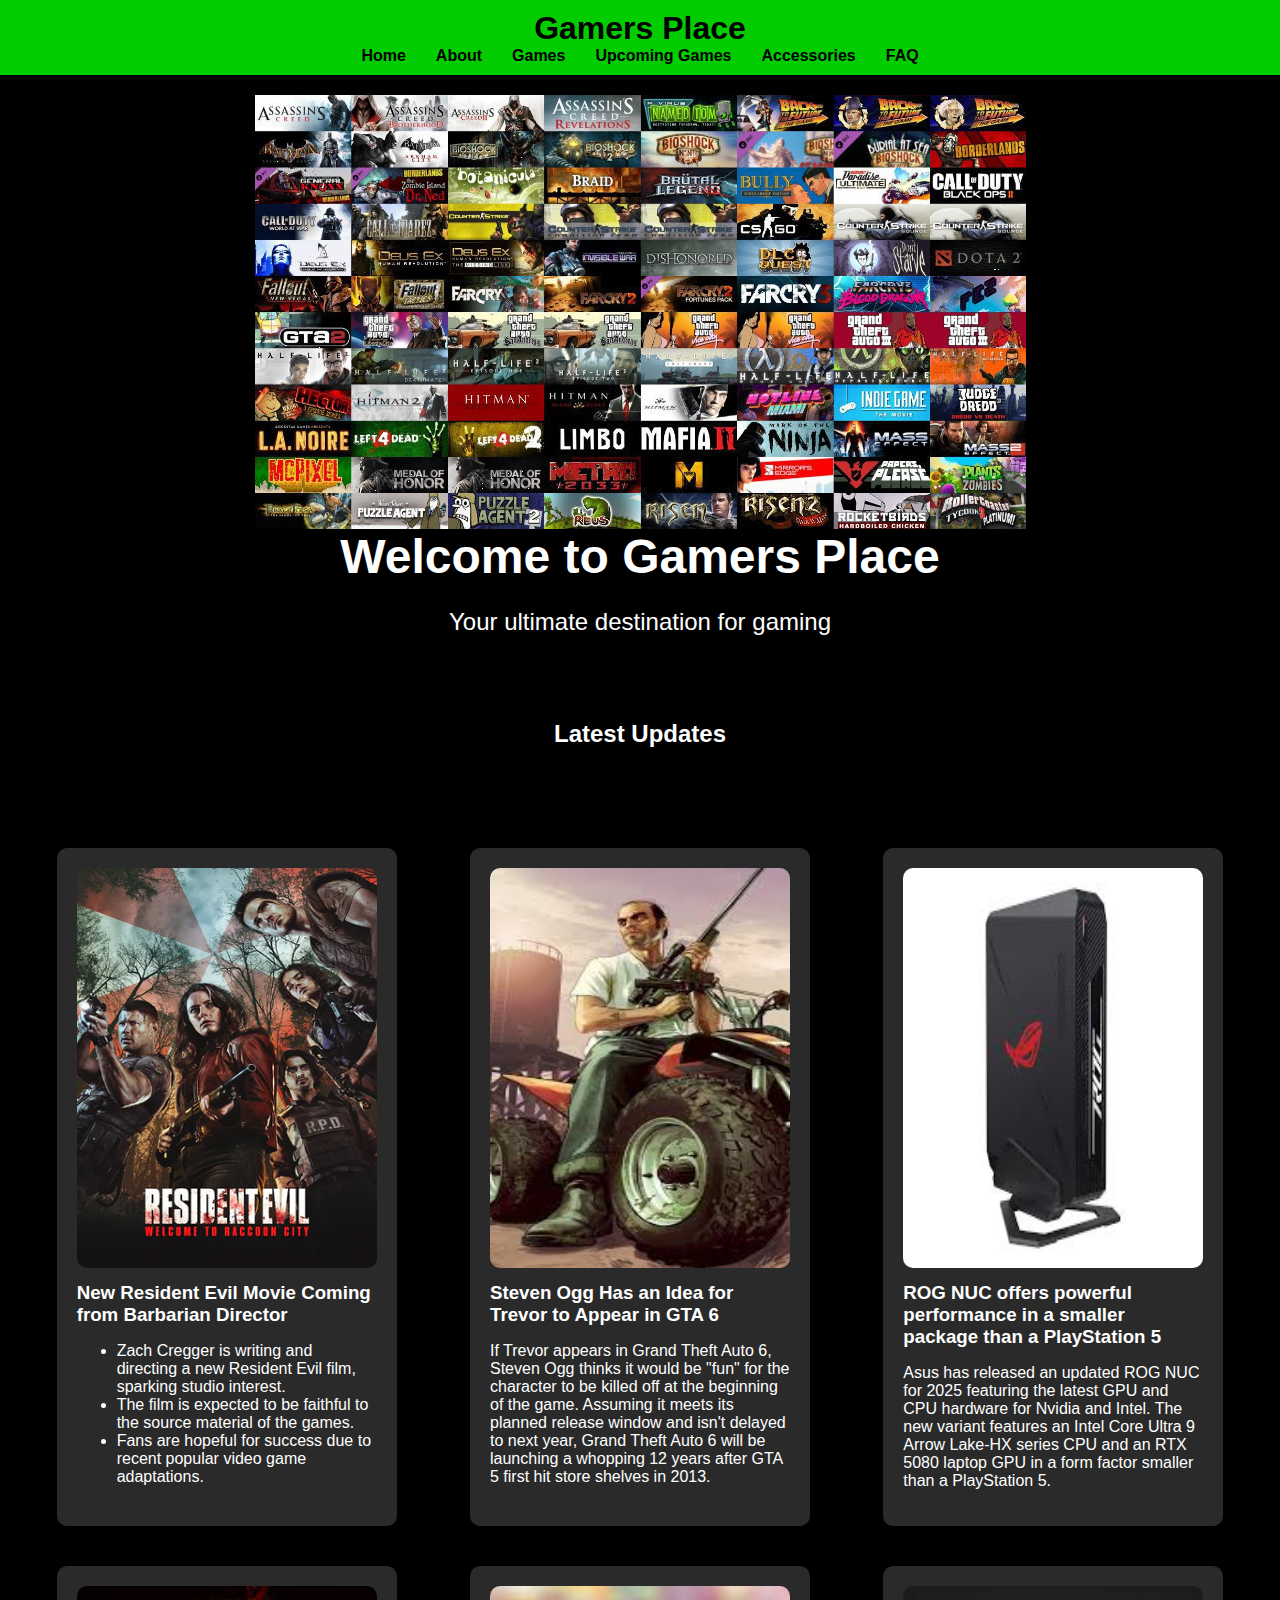
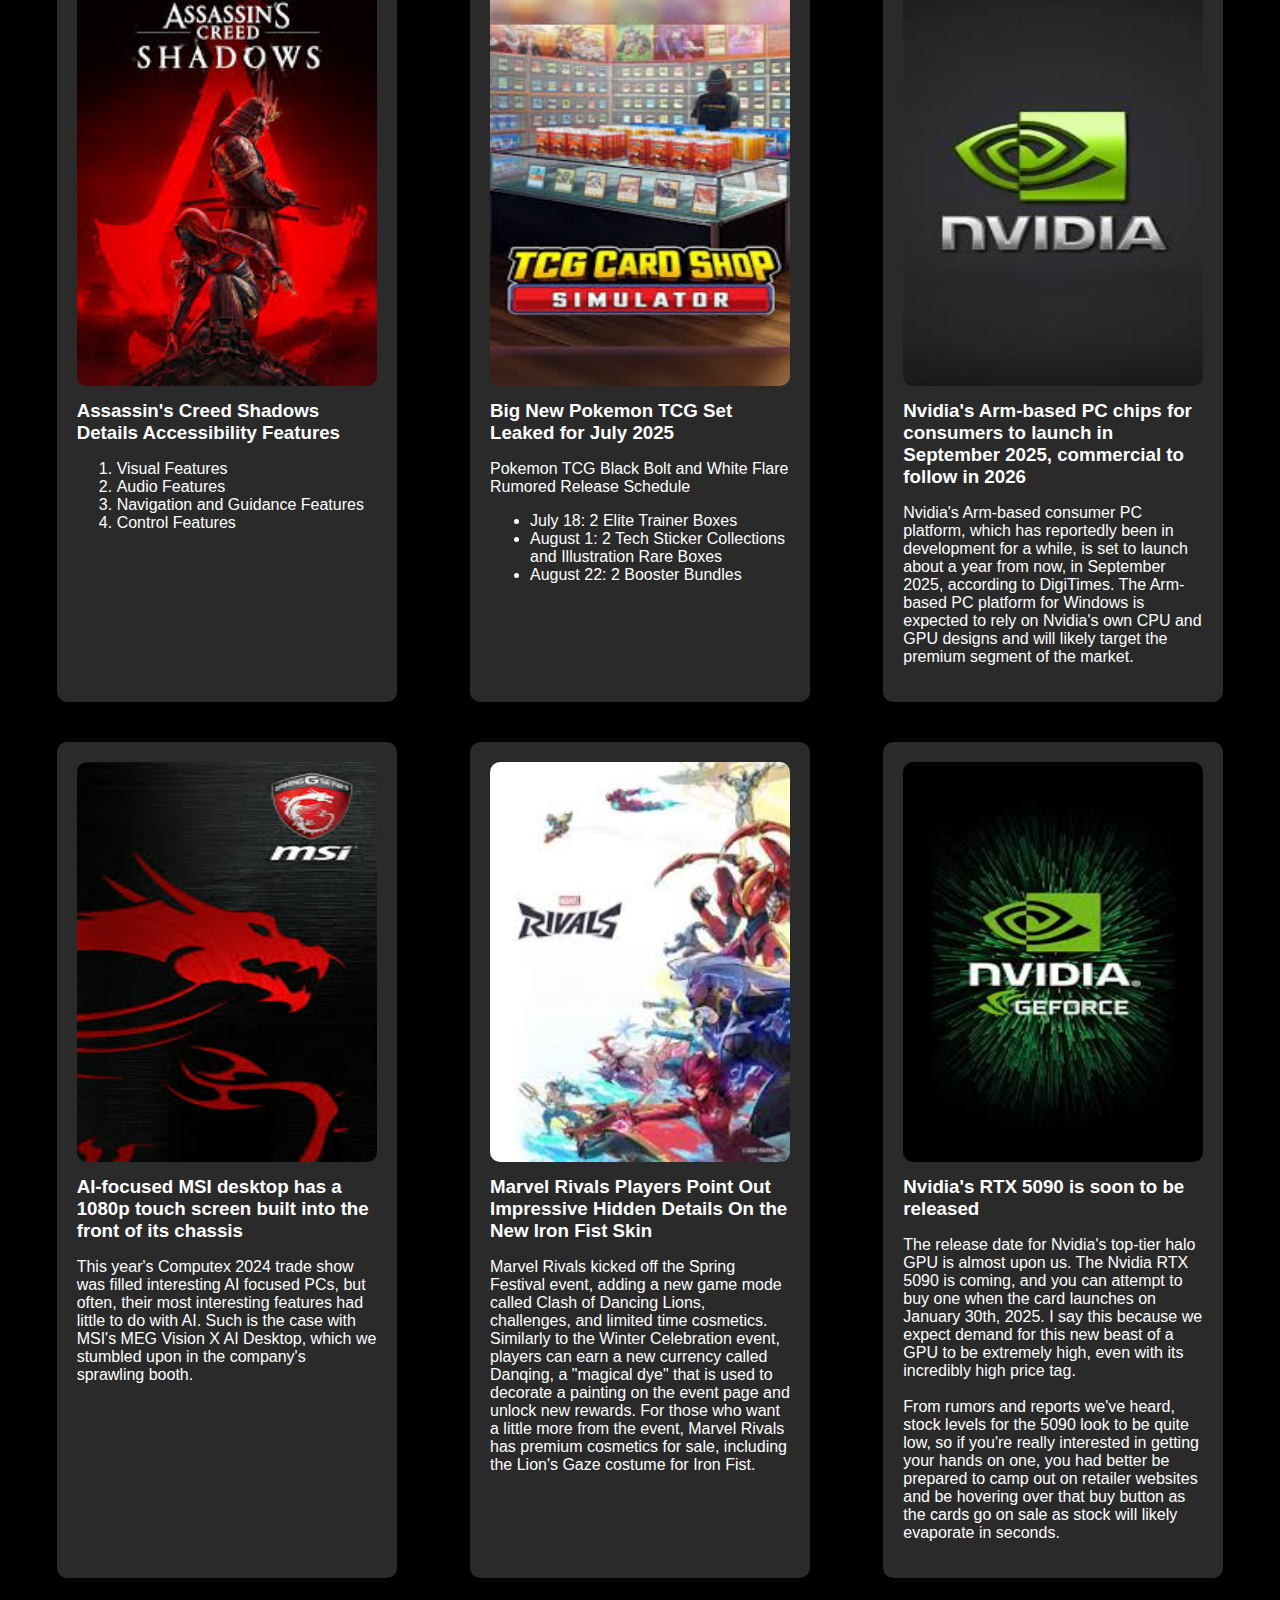
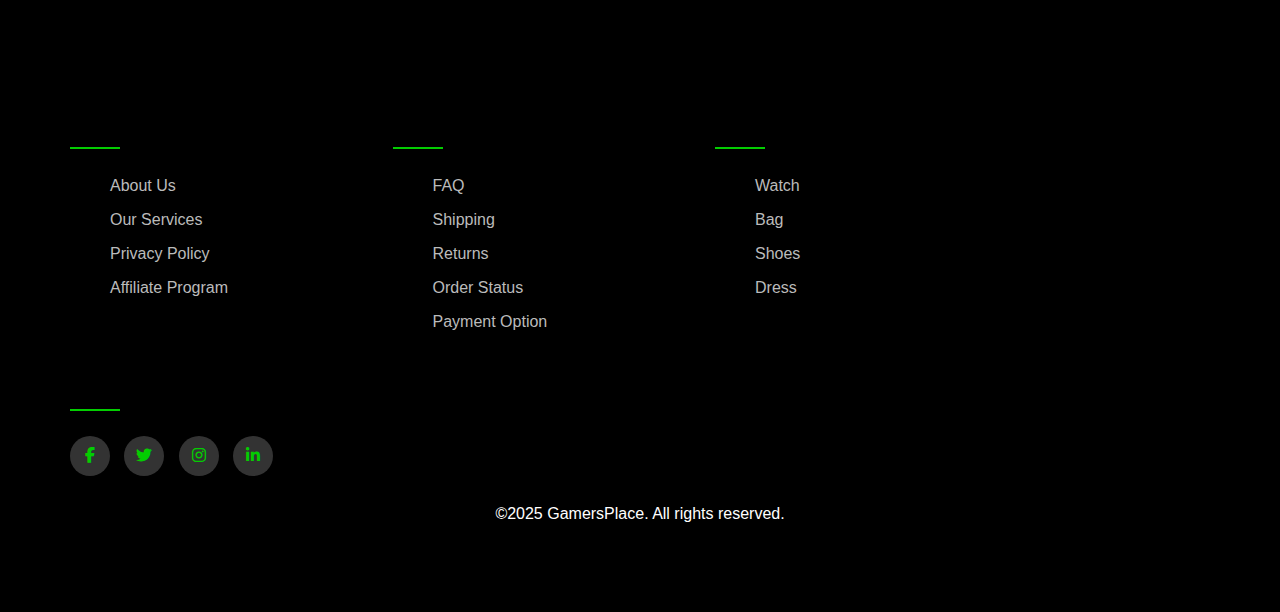
<file: index.html>
<!DOCTYPE html>
<html lang="en">
<head>
    <meta charset="UTF-8">
    <meta name="viewport" content="width=device-width, initial-scale=1.0">
    <title>Home - Gamers Place</title>
    <link rel="stylesheet" href="general.css">
    <link rel="stylesheet" href="index.css">
    <link rel="stylesheet" type="text/css" href="https://cdnjs.cloudflare.com/ajax/libs/font-awesome/6.2.1/css/all.min.css">
</head>
<body>
    <!--header (nav bar)-->
    <header>
        <h1>Gamers Place</h1>
        <nav>
            <ul>
                <li><a href="index.html">Home</a></li>
                <li><a href="about.html">About</a></li>
                <li><a href="games.html">Games</a></li>
                <li><a href="upcoming.html">Upcoming Games</a></li>
                <li><a href="accessories.html">Accessories</a></li>
                <li><a href="faq.html">FAQ</a></li>
            </ul>
        </nav>
    </header>

    <!--Content-->
    <main>

        <div class="hero">
            <div>
                <img src="./images/Main.jpg" alt="Main img">
                <h1>
                    Welcome to Gamers Place
                </h1>
                <p>
                    Your ultimate destination for gaming
                </p>
            </div>
        </div>

        <div class="content">
         <h2>
            Latest Updates
         </h2>
        </div>
        <div class="games">
            <div class="game">
             <img alt="Picture of Resident Evil Game" height="400" src="./images/ResidentEvil.webp" width="300"/>
             <h3>
              New Resident Evil Movie Coming from Barbarian Director
             </h3>
             <p>
                <ul>
                    <li>Zach Cregger is writing and directing a new Resident Evil film, sparking studio interest.</li>
                    <li>The film is expected to be faithful to the source material of the games.</li>
                    <li>Fans are hopeful for success due to recent popular video game adaptations.</li>
                </ul>
             </p>
            </div>
            <div class="game">
             <img alt="picture of trevor in GTA V" height="400" src="./images/Trevor.jpeg" width="300"/>
             <h3>
                Steven Ogg Has an Idea for Trevor to Appear in GTA 6
             </h3>
             <p>
                If Trevor appears in Grand Theft Auto 6, Steven Ogg thinks it would be "fun" for the character to be killed off at the beginning of the game. Assuming it meets its planned release window and isn't delayed to next year, Grand Theft Auto 6 will be launching a whopping 12 years after GTA 5 first hit store shelves in 2013.
             </p>
            </div>
            <div class="game">
                <img alt="Picture of a Asus computer" height="400" src="./images/Asus.jpeg" width="300"/>
                <h3>
                    ROG NUC offers powerful performance in a smaller package than a PlayStation 5
                </h3>
                <p>
                    Asus has released an updated ROG NUC for 2025 featuring the latest GPU and CPU hardware for Nvidia and Intel. The new variant features an Intel Core Ultra 9 Arrow Lake-HX series CPU and an RTX 5080 laptop GPU in a form factor smaller than a PlayStation 5.
                </p>
               </div>
            <div class="game">
             <img alt="Picture of AC Shadows game" height="400" src="./images/ACShadows.jpeg" width="300"/>
             <h3>
                Assassin's Creed Shadows Details Accessibility Features
             </h3>
             <p>
                <ol>
                    <li>Visual Features</li>
                    <li>Audio Features</li>
                    <li>Navigation and Guidance Features</li>
                    <li>Control Features</li>
                </ol>
             </p>
            </div>
            <div class="game">
             <img alt="Picture of TGC Card game" height="400" src="./images/TGCCardShop.jpeg" width="300"/>
             <h3>
                Big New Pokemon TCG Set Leaked for July 2025
             </h3>
             <p>
                Pokemon TCG Black Bolt and White Flare Rumored Release Schedule
                <ul>
                    <li>July 18: 2 Elite Trainer Boxes</li>
                    <li>August 1: 2 Tech Sticker Collections and Illustration Rare Boxes</li>
                    <li>August 22: 2 Booster Bundles</li>
                </ul>
             </p>
            </div>
            <div class="game">
                <img alt="Picture of the Nvidia logo" height="400" src="./images/Nvidia.jpeg" width="300"/>
                <h3>
                    Nvidia's Arm-based PC chips for consumers to launch in September 2025, commercial to follow in 2026
                </h3>
                <p>
                    Nvidia's Arm-based consumer PC platform, which has reportedly been in development for a while, is set to launch about a year from now, in September 2025, according to DigiTimes. The Arm-based PC platform for Windows is expected to rely on Nvidia's own CPU and GPU designs and will likely target the premium segment of the market.
                </p>
               </div>
               <div class="game">
                <img alt="Picture of the MSI logo" height="400" src="./images/MSI.jpeg" width="300"/>
                <h3>
                    AI-focused MSI desktop has a 1080p touch screen built into the front of its chassis
                </h3>
                <p>
                    This year's Computex 2024 trade show was filled interesting AI focused PCs, but often, their most interesting features had little to do with AI. Such is the case with MSI's MEG Vision X AI Desktop, which we stumbled upon in the company's sprawling booth.
                </p>
               </div>
            <div class="game">
                <img alt="Picture of Marvel Rivals game" height="400" src="./images/MarvelRivals.jpeg" width="300"/>
                <h3>
                    Marvel Rivals Players Point Out Impressive Hidden Details On the New Iron Fist Skin
                </h3>
                <p>
                    Marvel Rivals kicked off the Spring Festival event, adding a new game mode called Clash of Dancing Lions, challenges, and limited time cosmetics. Similarly to the Winter Celebration event, players can earn a new currency called Danqing, a "magical dye" that is used to decorate a painting on the event page and unlock new rewards. For those who want a little more from the event, Marvel Rivals has premium cosmetics for sale, including the Lion's Gaze costume for Iron Fist.
                </p>
               </div>
               <div class="game">
                <img alt="Picture of the Nvidia logo" height="400" src="./images/Nvidia1.jpeg" width="300"/>
                <h3>
                    Nvidia's RTX 5090 is soon to be released
                </h3>
                <p>
                    The release date for Nvidia's top-tier halo GPU is almost upon us. The Nvidia RTX 5090 is coming, and you can attempt to buy one when the card launches on January 30th, 2025. I say this because we expect demand for this new beast of a GPU to be extremely high, even with its incredibly high price tag. <br><br>
                    From rumors and reports we've heard, stock levels for the 5090 look to be quite low, so if you're really interested in getting your hands on one, you had better be prepared to camp out on retailer websites and be hovering over that buy button as the cards go on sale as stock will likely evaporate in seconds.
                </p>
               </div>
           </div>
    </main>

        <!--footer-->
        <footer class="footer">
            <div class="f-container">
                <div class="row">
                    <div class="footer-col">
                        <h4>Company</h4>
                        <ul>
                            <li><a href="#">about us</a></li>
                            <li><a href="#">our services</a></li>
                            <li><a href="#">Privacy policy</a></li>
                            <li><a href="#">affiliate program</a></li>
                        </ul>
                    </div>
                    <div class="footer-col">
                        <h4>Get help</h4>
                        <ul>
                            <li><a href="#">FAQ</a></li>
                            <li><a href="#">shipping</a></li>
                            <li><a href="#">returns</a></li>
                            <li><a href="#">order status</a></li>
                            <li><a href="#">payment option</a></li>
                        </ul>
                    </div>
                    <div class="footer-col">
                        <h4>online shop</h4>
                        <ul>
                            <li><a href="#">watch</a></li>
                            <li><a href="#">bag</a></li>
                            <li><a href="#">shoes</a></li>
                            <li><a href="#">dress</a></li>
                        </ul>
                    </div>
                    <div class="footer-col">
                        <h4>follow us</h4>
                        <div class="social-links">
                            <a href="#"><i class="fab fa-facebook-f"></i></a>
                            <a href="#"><i class="fab fa-twitter"></i></a>
                            <a href="#"><i class="fab fa-instagram"></i></a>
                            <a href="#"><i class="fab fa-linkedin-in"></i></a>
                        </div>
                    </div>
                </div>
            </div>
            <p>&copy;2025 GamersPlace. All rights reserved.
            </p>
        </footer>
</body>
</html>
</file>
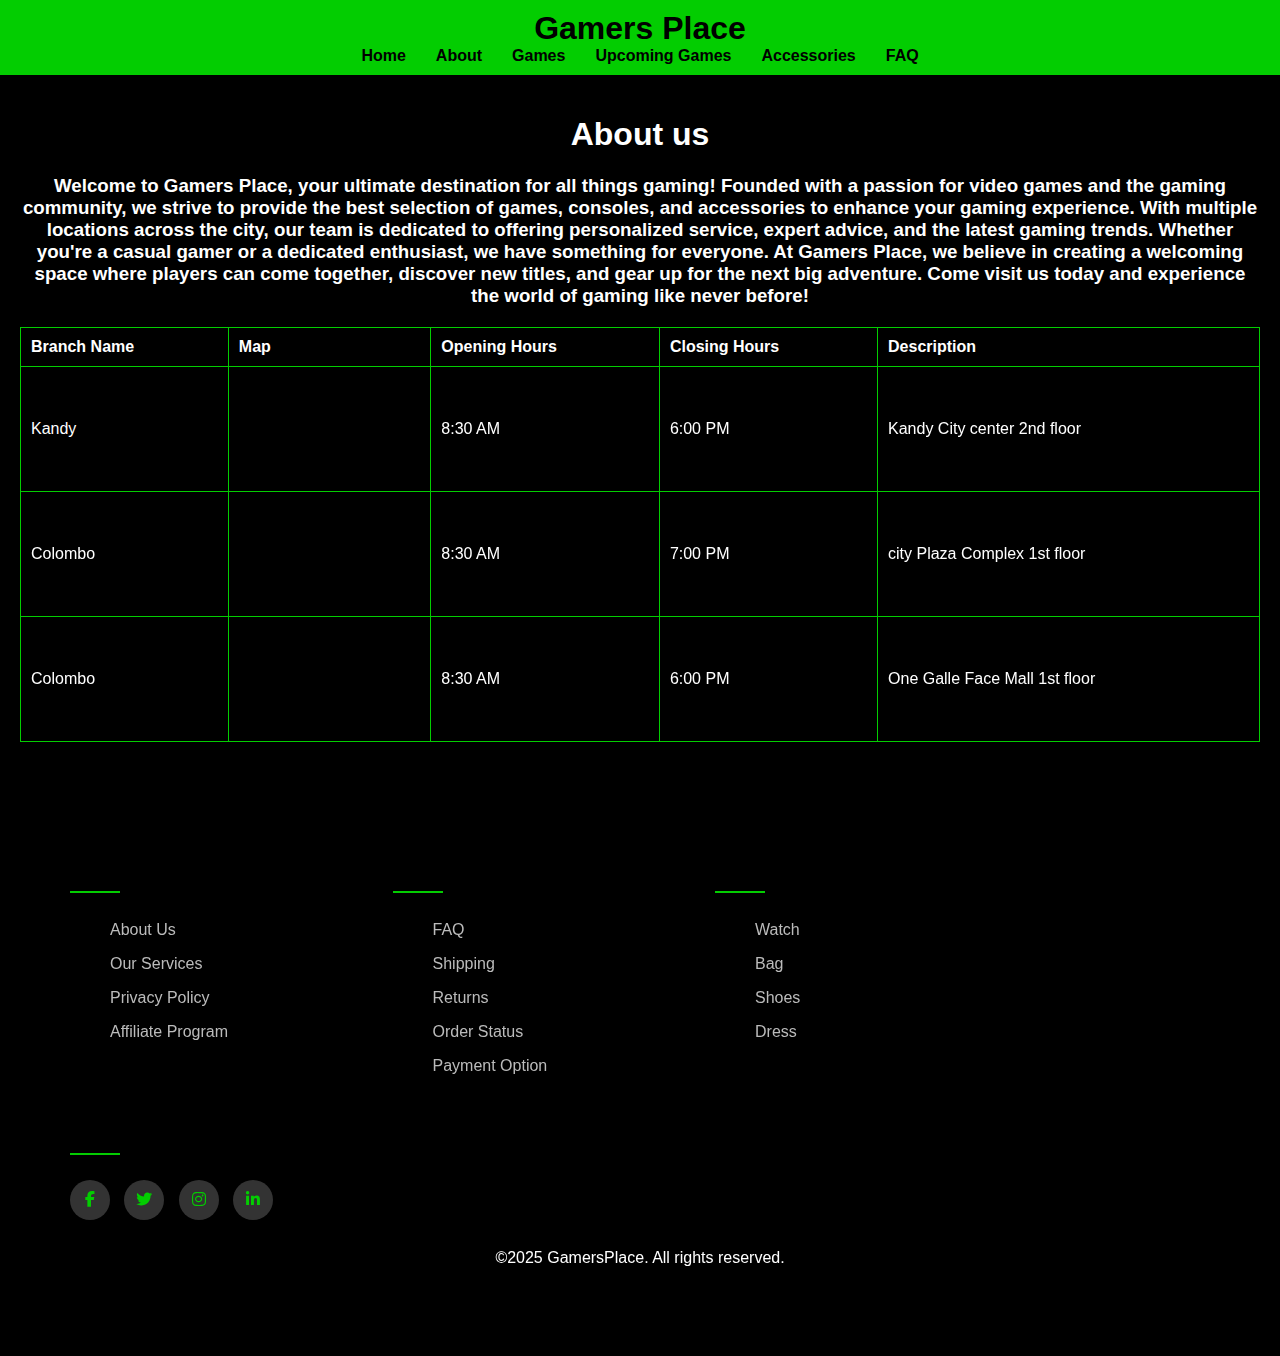
<file: about.html>
<!DOCTYPE html>
<html lang="en">
<head>
    <meta charset="UTF-8">
    <meta name="viewport" content="width=device-width, initial-scale=1.0">
    <title>About Us - Gamers Place</title>
    <link rel="stylesheet" href="about.css">
    <link rel="stylesheet" href="general.css">
    <link rel="stylesheet" type="text/css" href="https://cdnjs.cloudflare.com/ajax/libs/font-awesome/6.2.1/css/all.min.css">
</head>
<body>
    <!--header (nav bar)-->
    <header>
        <h1>Gamers Place</h1>
        <nav>
            <ul>
                <li><a href="index.html">Home</a></li>
                <li><a href="about.html">About</a></li>
                <li><a href="games.html">Games</a></li>
                <li><a href="upcoming.html">Upcoming Games</a></li>
                <li><a href="accessories.html">Accessories</a></li>
                <li><a href="faq.html">FAQ</a></li>
            </ul>
        </nav>
    </header>

    <main>
        <!--About us paragraph-->
        <section class="about">
            <h1>About us</h1>
            <h3>Welcome to Gamers Place, your ultimate destination for all things gaming! Founded with a passion for video games and the gaming community, we strive to provide the best selection of games, consoles, and accessories to enhance your gaming experience. With multiple locations across the city, our team is dedicated to offering personalized service, expert advice, and the latest gaming trends. Whether you're a casual gamer or a dedicated enthusiast, we have something for everyone. At Gamers Place, we believe in creating a welcoming space where players can come together, discover new titles, and gear up for the next big adventure. Come visit us today and experience the world of gaming like never before!</h3>

            
            <!--Table-->
            <table>
                <thead>
                    <tr>
                        <th>Branch Name</th>
                        <th>Map</th>
                        <th>Opening Hours</th>
                        <th>Closing Hours</th>
                        <th>Description</th>
                    </tr>
                </thead>
                <tbody>
                    <tr>
                        <td>Kandy</td>
                        <td> <iframe src="https://www.google.com/maps/embed?pb=!1m18!1m12!1m3!1d13368.555127635482!2d80.63991236169443!3d7.2866476299242!2m3!1f0!2f0!3f0!3m2!1i1024!2i768!4f13.1!3m3!1m2!1s0x3ae3662be0c57725%3A0x79ab90a53deb7071!2sKandy%20City%20Centre!5e0!3m2!1sen!2slk!4v1736915172054!5m2!1sen!2slk" width="100" height="100" style="border:0;" allowfullscreen="" loading="lazy" referrerpolicy="no-referrer-when-downgrade"></iframe></td>
                        <td>8:30 AM</td>
                        <td>6:00 PM</td>
                        <td>Kandy City center 2nd floor</td>
                    </tr>
                    <tr>
                        <td>Colombo</td>
                        <td><iframe src="https://www.google.com/maps/embed?pb=!1m18!1m12!1m3!1d3957.531788147931!2d80.63523337504726!3d7.293988492713527!2m3!1f0!2f0!3f0!3m2!1i1024!2i768!4f13.1!3m3!1m2!1s0x3ae3671e8982de8f%3A0x11b752fdbf36d64c!2sCity%20Plaza%20Complex!5e0!3m2!1sen!2slk!4v1736915417498!5m2!1sen!2slk" width="100" height="100" style="border:0;" allowfullscreen="" loading="lazy" referrerpolicy="no-referrer-when-downgrade"></iframe></td>
                        <td>8:30 AM</td>
                        <td>7:00 PM</td>
                        <td>city Plaza Complex 1st floor</td>
                    </tr>
                    <tr>
                        <td>Colombo</td>
                        <td><iframe src="https://www.google.com/maps/embed?pb=!1m18!1m12!1m3!1d3960.693769976341!2d79.84212147504378!3d6.927160093072669!2m3!1f0!2f0!3f0!3m2!1i1024!2i768!4f13.1!3m3!1m2!1s0x3ae25bcfdee7764d%3A0xdf97fbb66912b0c5!2sOne%20Galle%20Face%20Mall!5e0!3m2!1sen!2slk!4v1736915531817!5m2!1sen!2slk" width="100" height="100" style="border:0;" allowfullscreen="" loading="lazy" referrerpolicy="no-referrer-when-downgrade"></iframe></td>
                        <td>8:30 AM</td>
                        <td>6:00 PM</td>
                        <td>One Galle Face Mall 1st floor</td>
                    </tr>
                </tbody>
            </table>
        </section>
    </main>
 
 
    <!--footer-->
 <footer class="footer">
    <div class="f-container">
        <div class="row">
            <div class="footer-col">
                <h4>Company</h4>
                <ul>
                    <li><a href="#">about us</a></li>
                    <li><a href="#">our services</a></li>
                    <li><a href="#">Privacy policy</a></li>
                    <li><a href="#">affiliate program</a></li>
                </ul>
            </div>
            <div class="footer-col">
                <h4>Get help</h4>
                <ul>
                    <li><a href="#">FAQ</a></li>
                    <li><a href="#">shipping</a></li>
                    <li><a href="#">returns</a></li>
                    <li><a href="#">order status</a></li>
                    <li><a href="#">payment option</a></li>
                </ul>
            </div>
            <div class="footer-col">
                <h4>online shop</h4>
                <ul>
                    <li><a href="#">watch</a></li>
                    <li><a href="#">bag</a></li>
                    <li><a href="#">shoes</a></li>
                    <li><a href="#">dress</a></li>
                </ul>
            </div>
            <div class="footer-col">
                <h4>follow us</h4>
                <div class="social-links">
                    <a href="#"><i class="fab fa-facebook-f"></i></a>
                    <a href="#"><i class="fab fa-twitter"></i></a>
                    <a href="#"><i class="fab fa-instagram"></i></a>
                    <a href="#"><i class="fab fa-linkedin-in"></i></a>
                </div>
            </div>
        </div>
    </div>
    <p>&copy;2025 GamersPlace. All rights reserved.
    </p>
</footer>
</body>
</html>
</file>
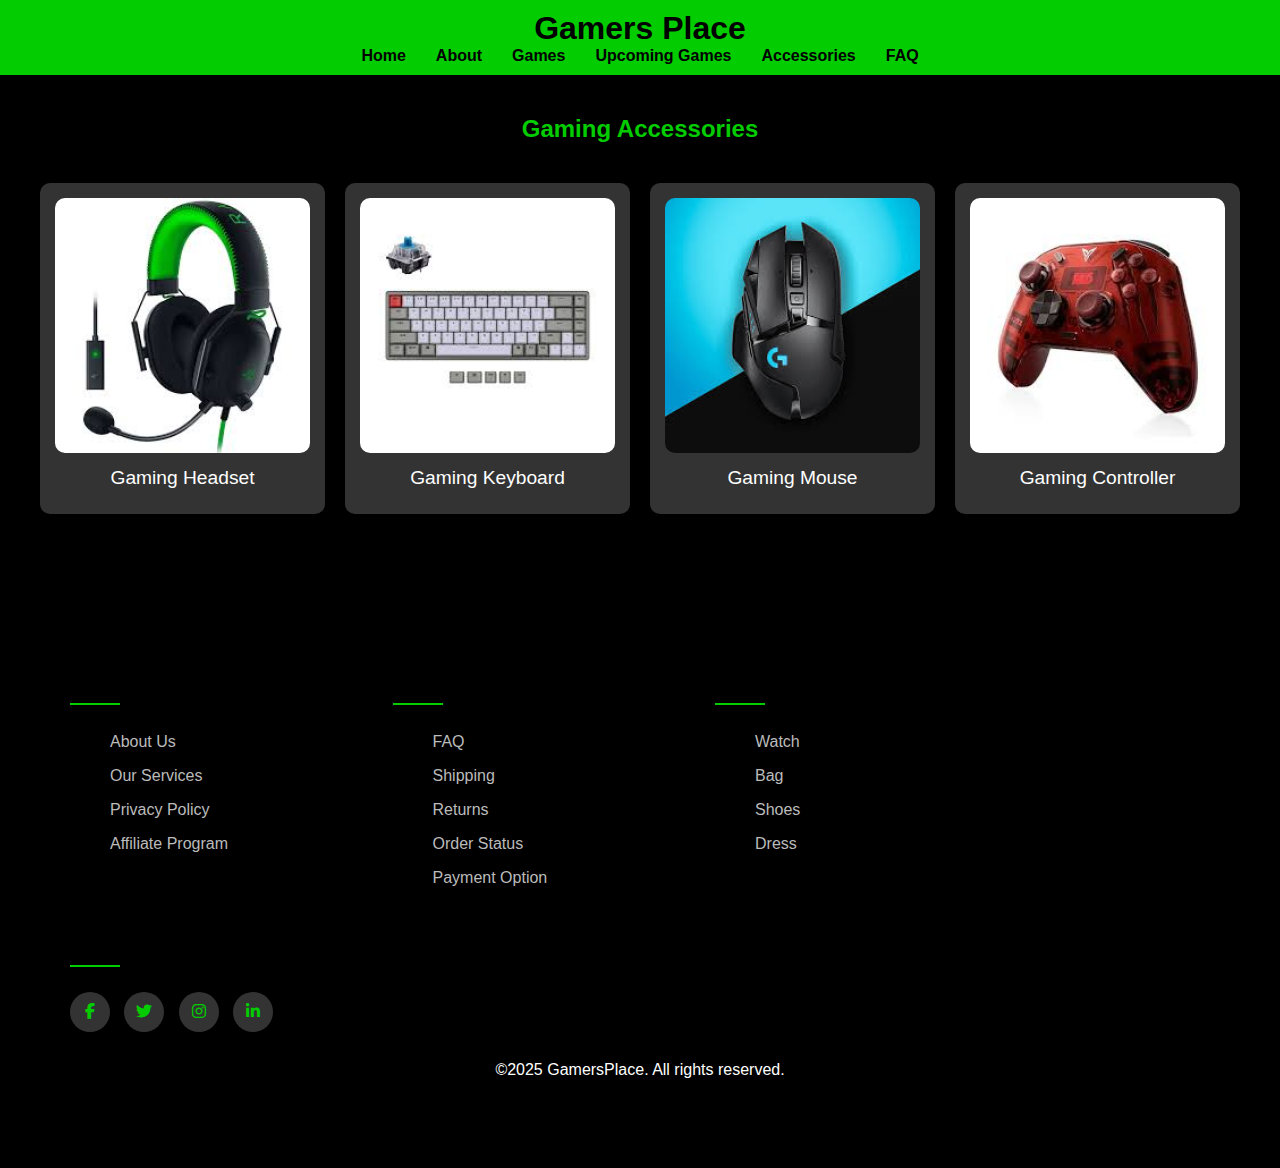
<file: accessories.html>
<!DOCTYPE html>
<html lang="en">
<head>
    <meta charset="UTF-8">
    <meta name="viewport" content="width=device-width, initial-scale=1.0">
    <title>Games - Gamers Place</title>
    <link rel="stylesheet" href="accessories.css">
    <link rel="stylesheet" href="general.css">
    <link rel="stylesheet" type="text/css" href="https://cdnjs.cloudflare.com/ajax/libs/font-awesome/6.2.1/css/all.min.css">
</head>
<body>
    <!--header (nav bar)-->
    <header>
        <h1>Gamers Place</h1>
        <nav>
            <ul>
                <li><a href="index.html">Home</a></li>
                <li><a href="about.html">About</a></li>
                <li><a href="games.html">Games</a></li>
                <li><a href="upcoming.html">Upcoming Games</a></li>
                <li><a href="accessories.html">Accessories</a></li>
                <li><a href="faq.html">FAQ</a></li>
            </ul>
        </nav>
    </header>

    <!--Content-->
    <main>
        <section class="accessories">
            <h2>Gaming Accessories</h2>
            <div class="grid-container">
                <div class="grid-item">
                    <img src="./images/Headset.jpeg" alt="Gaming Headset">
                    <p>Gaming Headset</p>
                    <span class="price">$99.99</span>
                </div>
                <div class="grid-item">
                    <img src="./images/Keyboard.jpeg" alt="Gaming Keyboard">
                    <p>Gaming Keyboard</p>
                    <span class="price">$129.99</span>
                </div>

                <div class="grid-item">
                    <img src="./images/Mouse.jpeg" alt="Gaming Mouse">
                    <p>Gaming Mouse</p>
                    <span class="price">$79.99</span>
                </div>
                <div class="grid-item">
                    <img src="./images/Controller.jpeg" alt="Gaming Controller">
                    <p>Gaming Controller</p>
                    <span class="price">$59.99</span>
                </div>
        </div>
    </section>
    </main>

     <!--footer-->
     <footer class="footer">
        <div class="f-container">
            <div class="row">
                <div class="footer-col">
                    <h4>Company</h4>
                    <ul>
                        <li><a href="#">about us</a></li>
                        <li><a href="#">our services</a></li>
                        <li><a href="#">Privacy policy</a></li>
                        <li><a href="#">affiliate program</a></li>
                    </ul>
                </div>
                <div class="footer-col">
                    <h4>Get help</h4>
                    <ul>
                        <li><a href="#">FAQ</a></li>
                        <li><a href="#">shipping</a></li>
                        <li><a href="#">returns</a></li>
                        <li><a href="#">order status</a></li>
                        <li><a href="#">payment option</a></li>
                    </ul>
                </div>
                <div class="footer-col">
                    <h4>online shop</h4>
                    <ul>
                        <li><a href="#">watch</a></li>
                        <li><a href="#">bag</a></li>
                        <li><a href="#">shoes</a></li>
                        <li><a href="#">dress</a></li>
                    </ul>
                </div>
                <div class="footer-col">
                    <h4>follow us</h4>
                    <div class="social-links">
                        <a href="#"><i class="fab fa-facebook-f"></i></a>
                        <a href="#"><i class="fab fa-twitter"></i></a>
                        <a href="#"><i class="fab fa-instagram"></i></a>
                        <a href="#"><i class="fab fa-linkedin-in"></i></a>
                    </div>
                </div>
            </div>
        </div>
        <p>&copy;2025 GamersPlace. All rights reserved.
        </p>
    </footer>
</body>
</html>
</file>
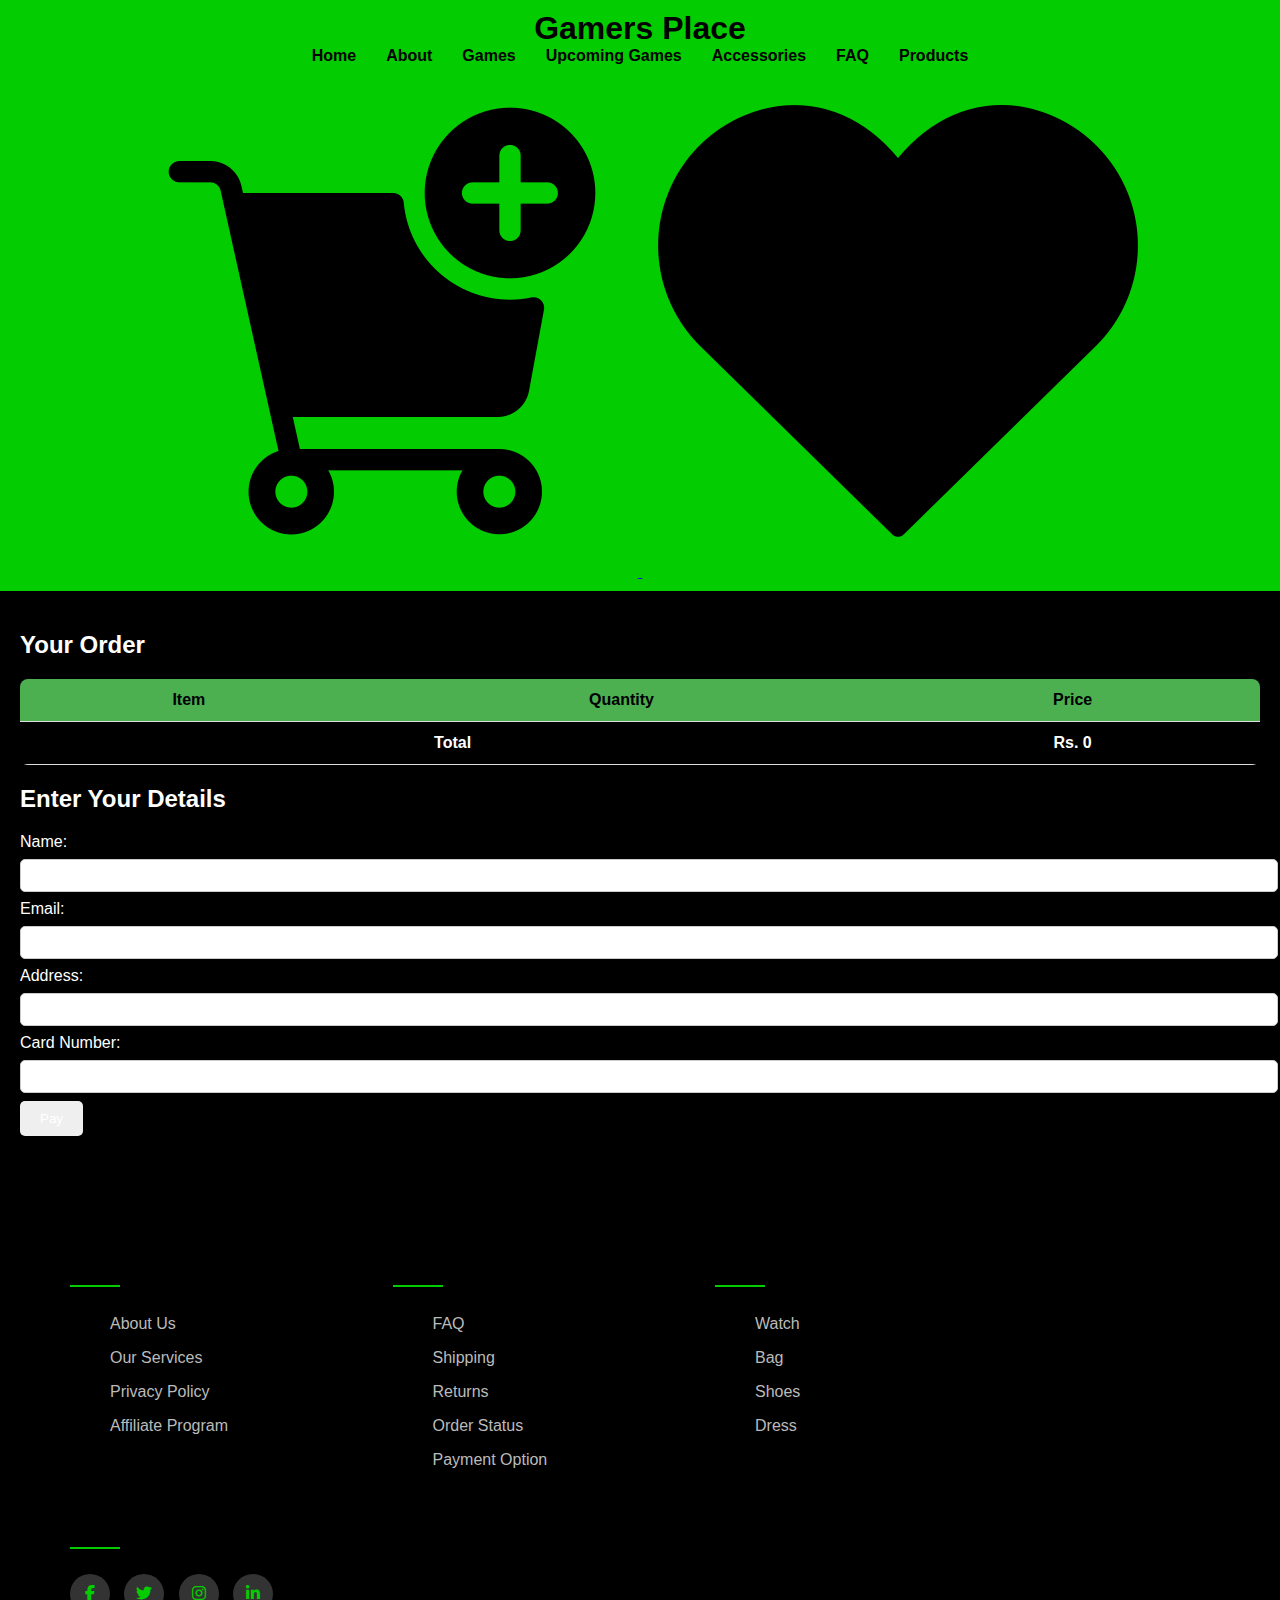
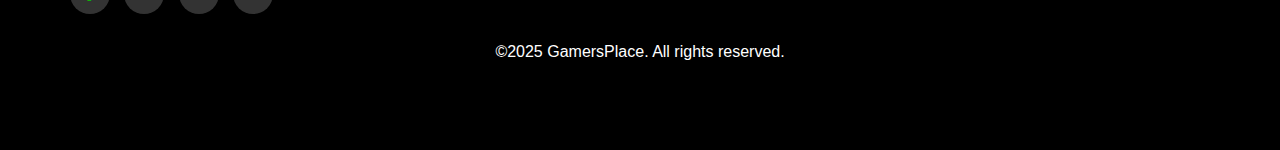
<file: cart.html>
<!DOCTYPE html>
<html lang="en">
<head>
  <meta charset="UTF-8" />
  <meta name="viewport" content="width=device-width, initial-scale=1.0"/>
  <title>Cart - Gamers Place</title>
  <link rel="stylesheet" href="styles.css">
  <link rel="stylesheet" href="general.css">
  <link rel="stylesheet" href="https://cdnjs.cloudflare.com/ajax/libs/font-awesome/6.2.1/css/all.min.css">
</head>
<body>

  <header>
    <h1>Gamers Place</h1>
    <nav>
      <div class="nav-container">
        <ul class="nav-links">
          <li><a href="index.html">Home</a></li>
          <li><a href="about.html">About</a></li>
          <li><a href="games.html">Games</a></li>
          <li><a href="upcoming.html">Upcoming Games</a></li>
          <li><a href="accessories.html">Accessories</a></li>
          <li><a href="faq.html">FAQ</a></li>
          <li><a href="items.html">Products</a></li>
        </ul>
        <div class="nav-icons">
          <a href="cart.html" title="View Cart">
            <img src="./images/Cart logo.png" alt="Cart" class="nav-icon" />
          </a>
          <a href="favorites.html" onclick="loadFromFavourites()" title="Apply Favourites">
            <img src="./images/Favorite.png" alt="Favourites" class="nav-icon" />
          </a>
        </div>
      </div>
    </nav>
  </header>

  <main>
    <h2>Your Order</h2>
    <table>
      <thead>
        <tr>
          <th>Item</th>
          <th>Quantity</th>
          <th>Price</th>
        </tr>
      </thead>
      <tbody id="summary-table"></tbody>
      <tfoot>
        <tr>
          <td colspan="2">Total</td>
          <td id="summary-total">Rs. 0</td>
        </tr>
      </tfoot>
    </table>

    <section>
      <h2>Enter Your Details</h2>
      <form id="checkoutForm">
        <label>Name:<br/><input type="text" required /></label><br/>
        <label>Email:<br/><input type="email" required /></label><br/>
        <label>Address:<br/><input type="text" required /></label><br/>
        <label>Card Number:<br/><input type="text" required /></label><br/>
        <button type="submit">Pay</button>
      </form>
    </section>

    <section id="confirmation" style="display:none;">
      <h2>✅ Thank You for Your Purchase!</h2>
      <p>Your order will be delivered by <span id="delivery-date"></span>.</p>
      <a href="items.html">
        <button>Back to Shop</button>
      </a>
    </section>
  </main>

  <footer class="footer">
    <div class="f-container">
      <div class="row">
        <div class="footer-col">
          <h4>Company</h4>
          <ul>
            <li><a href="#">about us</a></li>
            <li><a href="#">our services</a></li>
            <li><a href="#">Privacy policy</a></li>
            <li><a href="#">affiliate program</a></li>
          </ul>
        </div>
        <div class="footer-col">
          <h4>Get help</h4>
          <ul>
            <li><a href="#">FAQ</a></li>
            <li><a href="#">shipping</a></li>
            <li><a href="#">returns</a></li>
            <li><a href="#">order status</a></li>
            <li><a href="#">payment option</a></li>
          </ul>
        </div>
        <div class="footer-col">
          <h4>Online Shop</h4>
          <ul>
            <li><a href="#">watch</a></li>
            <li><a href="#">bag</a></li>
            <li><a href="#">shoes</a></li>
            <li><a href="#">dress</a></li>
          </ul>
        </div>
        <div class="footer-col">
          <h4>Follow us</h4>
          <div class="social-links">
            <a href="#"><i class="fab fa-facebook-f"></i></a>
            <a href="#"><i class="fab fa-twitter"></i></a>
            <a href="#"><i class="fab fa-instagram"></i></a>
            <a href="#"><i class="fab fa-linkedin-in"></i></a>
          </div>
        </div>
      </div>
    </div>
    <p>&copy;2025 GamersPlace. All rights reserved.</p>
  </footer>
  
  <script src="script.js"></script>
</body>
</html>
</file>
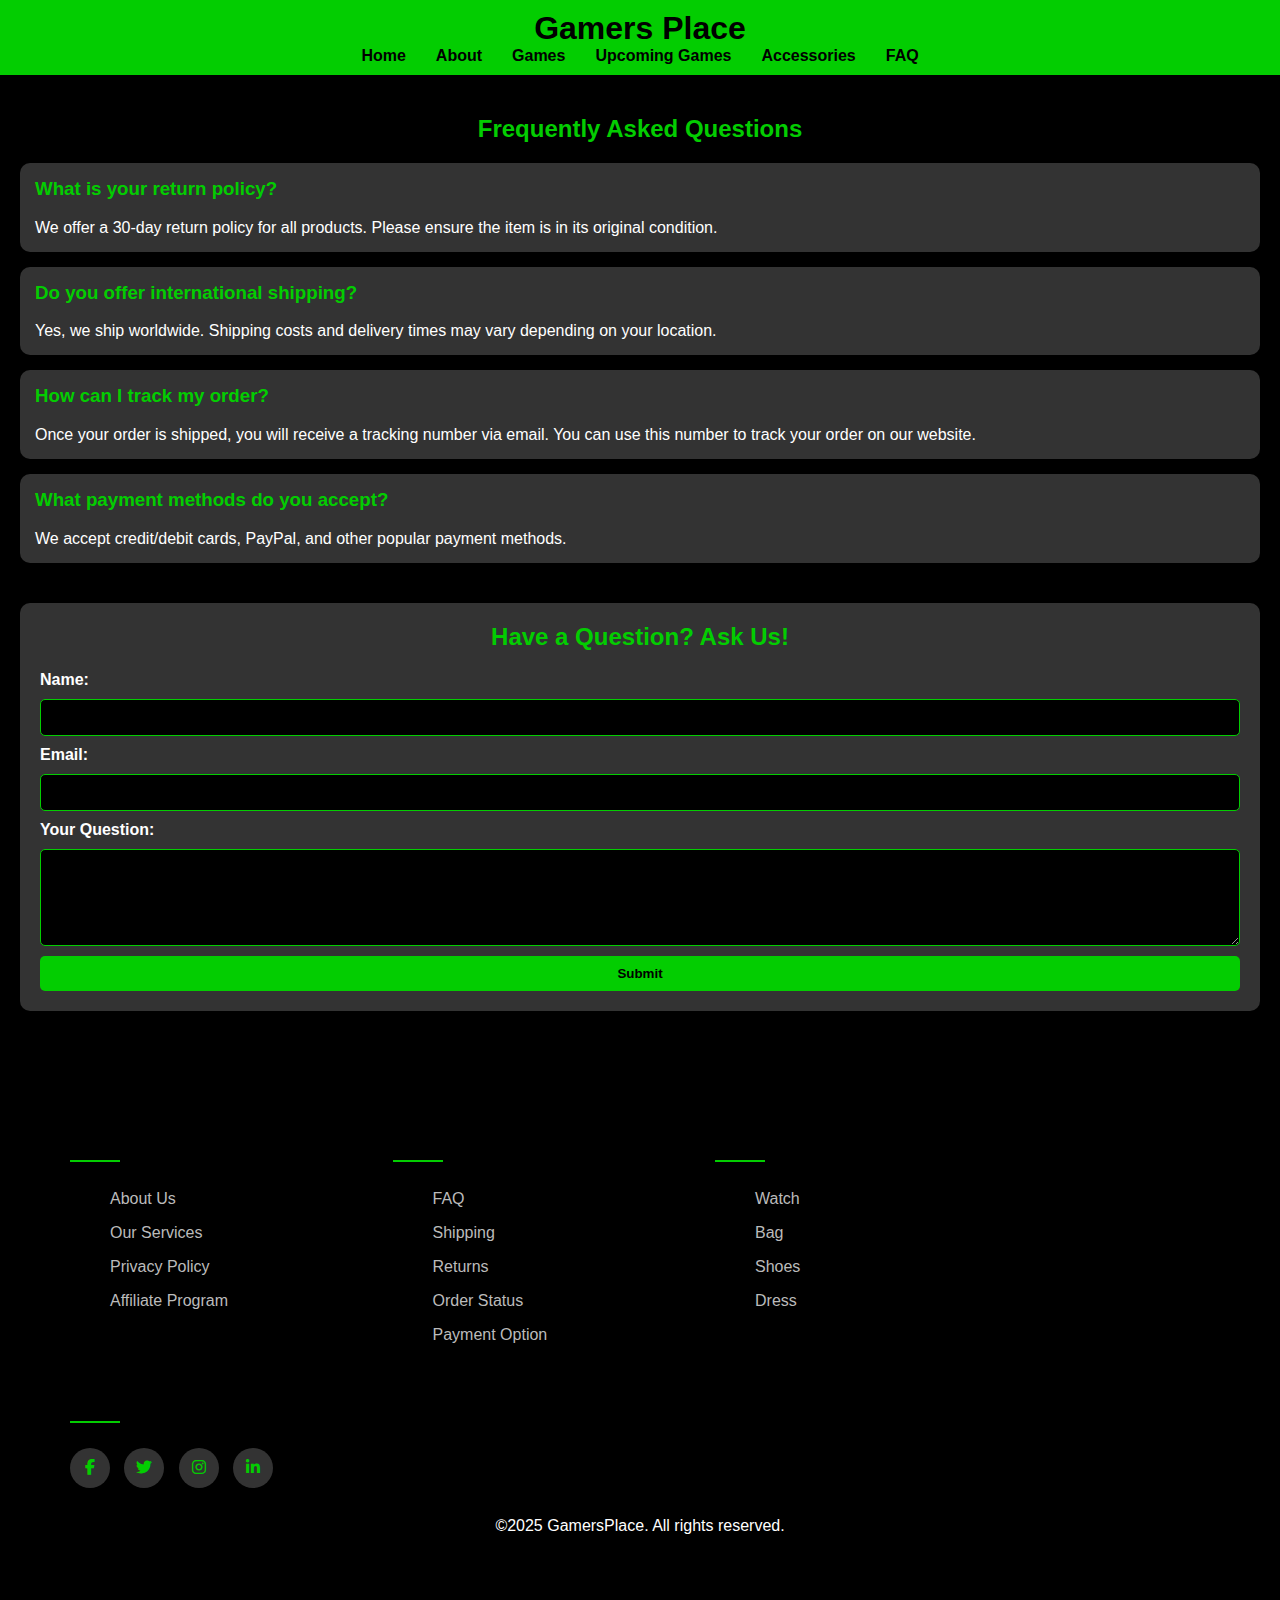
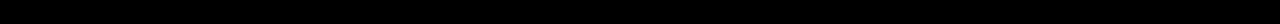
<file: faq.html>
<!DOCTYPE html>
<html lang="en">
<head>
    <meta charset="UTF-8">
    <meta name="viewport" content="width=device-width, initial-scale=1.0">
    <title>FAQ - Gamers Place</title>
    <link rel="stylesheet" href="faq.css">
    <link rel="stylesheet" href="general.css">
    <link rel="stylesheet" type="text/css" href="https://cdnjs.cloudflare.com/ajax/libs/font-awesome/6.2.1/css/all.min.css">
</head>
<body>
    <!--header (nav bar)-->
    <header>
        <h1>Gamers Place</h1>
        <nav>
            <ul>
                <li><a href="index.html">Home</a></li>
                <li><a href="about.html">About</a></li>
                <li><a href="games.html">Games</a></li>
                <li><a href="upcoming.html">Upcoming Games</a></li>
                <li><a href="accessories.html">Accessories</a></li>
                <li><a href="faq.html">FAQ</a></li>
            </ul>
        </nav>
    </header>

    <main>
        <section class="faq">
            <h2>Frequently Asked Questions</h2>
            <div class="faq-item">
                <h3>What is your return policy?</h3>
                <p>We offer a 30-day return policy for all products. Please ensure the item is in its original condition.</p>
            </div>
            <div class="faq-item">
                <h3>Do you offer international shipping?</h3>
                <p>Yes, we ship worldwide. Shipping costs and delivery times may vary depending on your location.</p>
            </div>
            <div class="faq-item">
                <h3>How can I track my order?</h3>
                <p>Once your order is shipped, you will receive a tracking number via email. You can use this number to track your order on our website.</p>
            </div>
            <div class="faq-item">
                <h3>What payment methods do you accept?</h3>
                <p>We accept credit/debit cards, PayPal, and other popular payment methods.</p>
            </div>
        </section>

        <section class="query-form">
            <h2>Have a Question? Ask Us!</h2>
            <form>
                <label for="name">Name:</label>
                <input type="text" id="name" name="name" required>

                <label for="email">Email:</label>
                <input type="email" id="email" name="email" required>

                <label for="message">Your Question:</label>
                <textarea id="message" name="message" rows="5" required></textarea>

                <button type="submit">Submit</button>
            </form>
        </section>
    </main>
    

     <!--footer-->
     <footer class="footer">
        <div class="f-container">
            <div class="row">
                <div class="footer-col">
                    <h4>Company</h4>
                    <ul>
                        <li><a href="#">about us</a></li>
                        <li><a href="#">our services</a></li>
                        <li><a href="#">Privacy policy</a></li>
                        <li><a href="#">affiliate program</a></li>
                    </ul>
                </div>
                <div class="footer-col">
                    <h4>Get help</h4>
                    <ul>
                        <li><a href="#">FAQ</a></li>
                        <li><a href="#">shipping</a></li>
                        <li><a href="#">returns</a></li>
                        <li><a href="#">order status</a></li>
                        <li><a href="#">payment option</a></li>
                    </ul>
                </div>
                <div class="footer-col">
                    <h4>online shop</h4>
                    <ul>
                        <li><a href="#">watch</a></li>
                        <li><a href="#">bag</a></li>
                        <li><a href="#">shoes</a></li>
                        <li><a href="#">dress</a></li>
                    </ul>
                </div>
                <div class="footer-col">
                    <h4>follow us</h4>
                    <div class="social-links">
                        <a href="#"><i class="fab fa-facebook-f"></i></a>
                        <a href="#"><i class="fab fa-twitter"></i></a>
                        <a href="#"><i class="fab fa-instagram"></i></a>
                        <a href="#"><i class="fab fa-linkedin-in"></i></a>
                    </div>
                </div>
            </div>
        </div>
        <p>&copy;2025 GamersPlace. All rights reserved.
        </p>
    </footer>
</body>
</html>
</file>
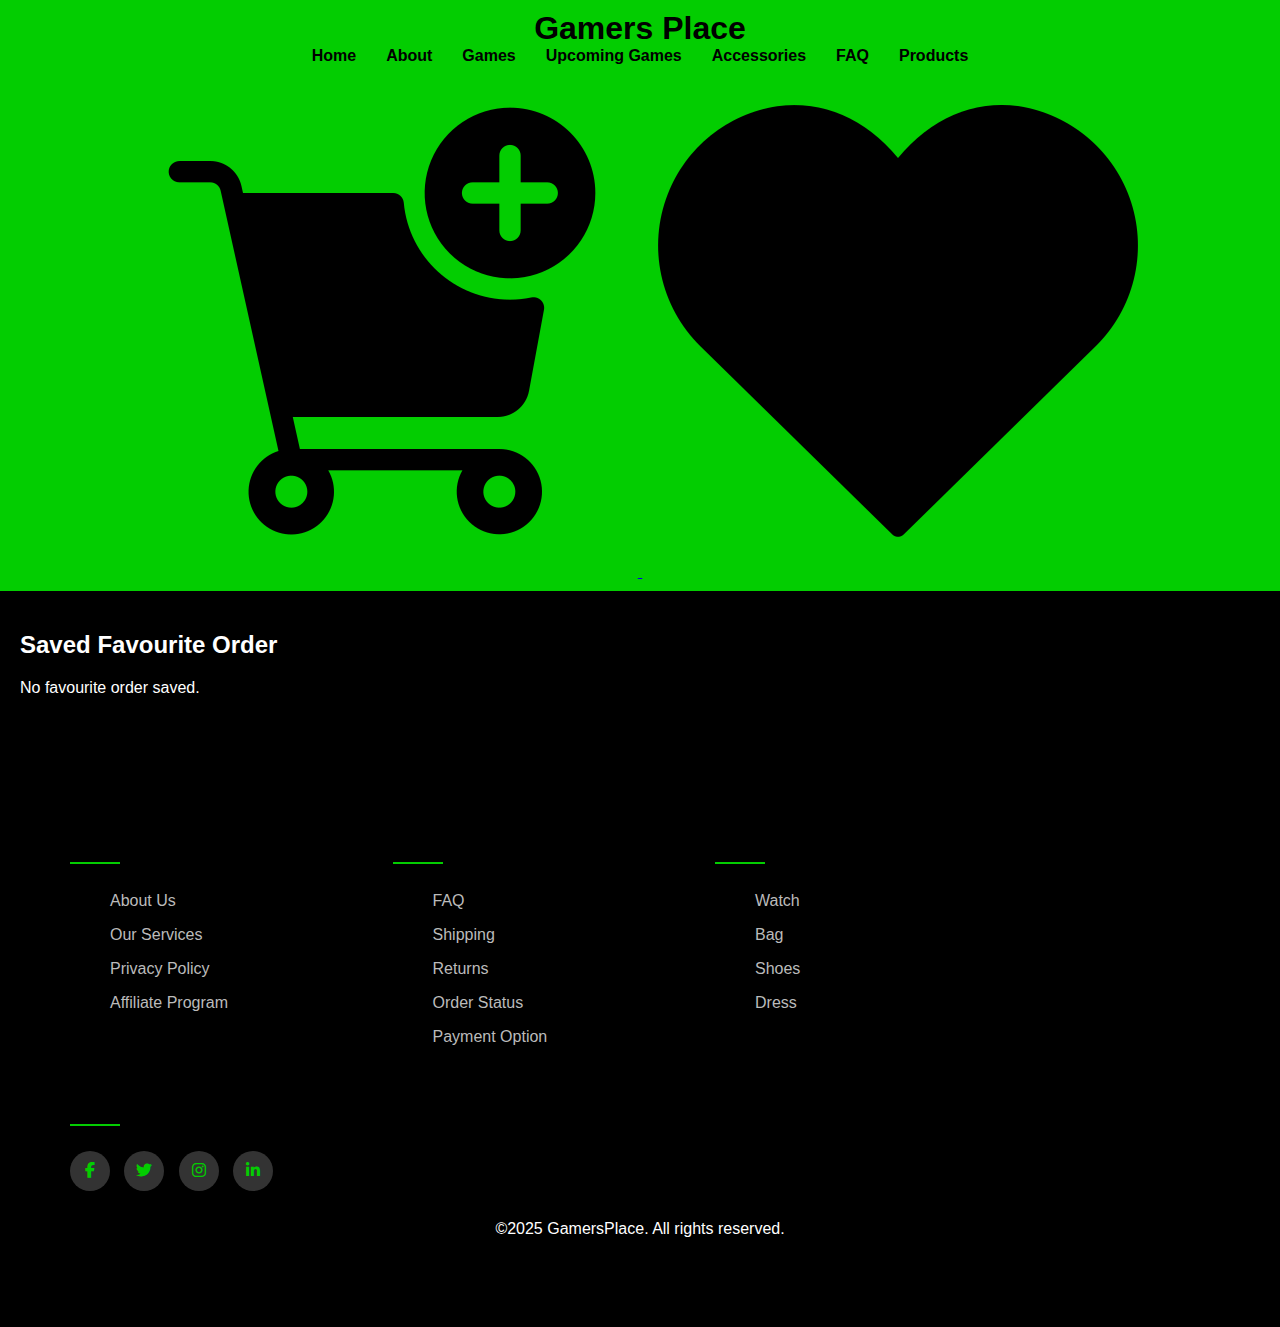
<file: favorites.html>
<!DOCTYPE html>
<html lang="en">
<head>
  <meta charset="UTF-8" />
  <meta name="viewport" content="width=device-width, initial-scale=1.0"/>
  <title>Favourites - Gamers Place</title>
  <link rel="stylesheet" href="styles.css" />
  <link rel="stylesheet" href="general.css">
  <link rel="stylesheet" type="text/css" href="https://cdnjs.cloudflare.com/ajax/libs/font-awesome/6.2.1/css/all.min.css">
</head>
<body>

    <header>
        <h1>Gamers Place</h1>
        <nav>
          <div class="nav-container">
            <ul class="nav-links">
              <li><a href="index.html">Home</a></li>
              <li><a href="about.html">About</a></li>
              <li><a href="games.html">Games</a></li>
              <li><a href="upcoming.html">Upcoming Games</a></li>
              <li><a href="accessories.html">Accessories</a></li>
              <li><a href="faq.html">FAQ</a></li>
              <li><a href="Items.html">Products</a></li>
            </ul>
            <div class="nav-icons">
              <a href="cart.html" title="View Cart">
                <img src="./images/Cart logo.png" alt="Cart" class="nav-icon" />
              </a>
              <a href="favorites.html" onclick="loadFromFavourites()" title="Apply Favourites">
                <img src="./images/Favorite.png" alt="Favourites" class="nav-icon" />
              </a>
            </div>
          </div>
        </nav>
      </header>

  <main>
    <h2>Saved Favourite Order</h2>
    
    <section id="favourite-content">
      <div id="favourite-empty" style="display: none;">
        <p>No favourite order saved.</p>
      </div>

      <table id="favourite-table" style="display: none;">
        <thead>
          <tr>
            <th>Item</th><th>Quantity</th><th>Price</th>
          </tr>
        </thead>
        <tbody></tbody>
        <tfoot>
          <tr>
            <td colspan="2">Total</td>
            <td id="favourite-total">Rs. 0</td>
          </tr>
        </tfoot>
      </table>

      <div id="favourite-buttons" style="display: none; margin-top: 1rem;">
        <button onclick="applyFavourite()">Apply Favourite to Cart</button>
        <button onclick="clearFavourite()">Clear Favourite</button>
      </div>
    </section>
  </main>

  <!--footer-->
  <footer class="footer">
    <div class="f-container">
      <div class="row">
        <div class="footer-col">
          <h4>Company</h4>
          <ul>
            <li><a href="#">about us</a></li>
            <li><a href="#">our services</a></li>
            <li><a href="#">Privacy policy</a></li>
            <li><a href="#">affiliate program</a></li>
          </ul>
        </div>
        <div class="footer-col">
          <h4>Get help</h4>
          <ul>
            <li><a href="#">FAQ</a></li>
            <li><a href="#">shipping</a></li>
            <li><a href="#">returns</a></li>
            <li><a href="#">order status</a></li>
            <li><a href="#">payment option</a></li>
          </ul>
        </div>
        <div class="footer-col">
          <h4>Online Shop</h4>
          <ul>
            <li><a href="#">watch</a></li>
            <li><a href="#">bag</a></li>
            <li><a href="#">shoes</a></li>
            <li><a href="#">dress</a></li>
          </ul>
        </div>
        <div class="footer-col">
          <h4>Follow us</h4>
          <div class="social-links">
            <a href="#"><i class="fab fa-facebook-f"></i></a>
            <a href="#"><i class="fab fa-twitter"></i></a>
            <a href="#"><i class="fab fa-instagram"></i></a>
            <a href="#"><i class="fab fa-linkedin-in"></i></a>
          </div>
        </div>
      </div>
    </div>
    <p>&copy;2025 GamersPlace. All rights reserved.</p>
  </footer>

  <script src="script.js"></script>
</body>
</html>
</file>
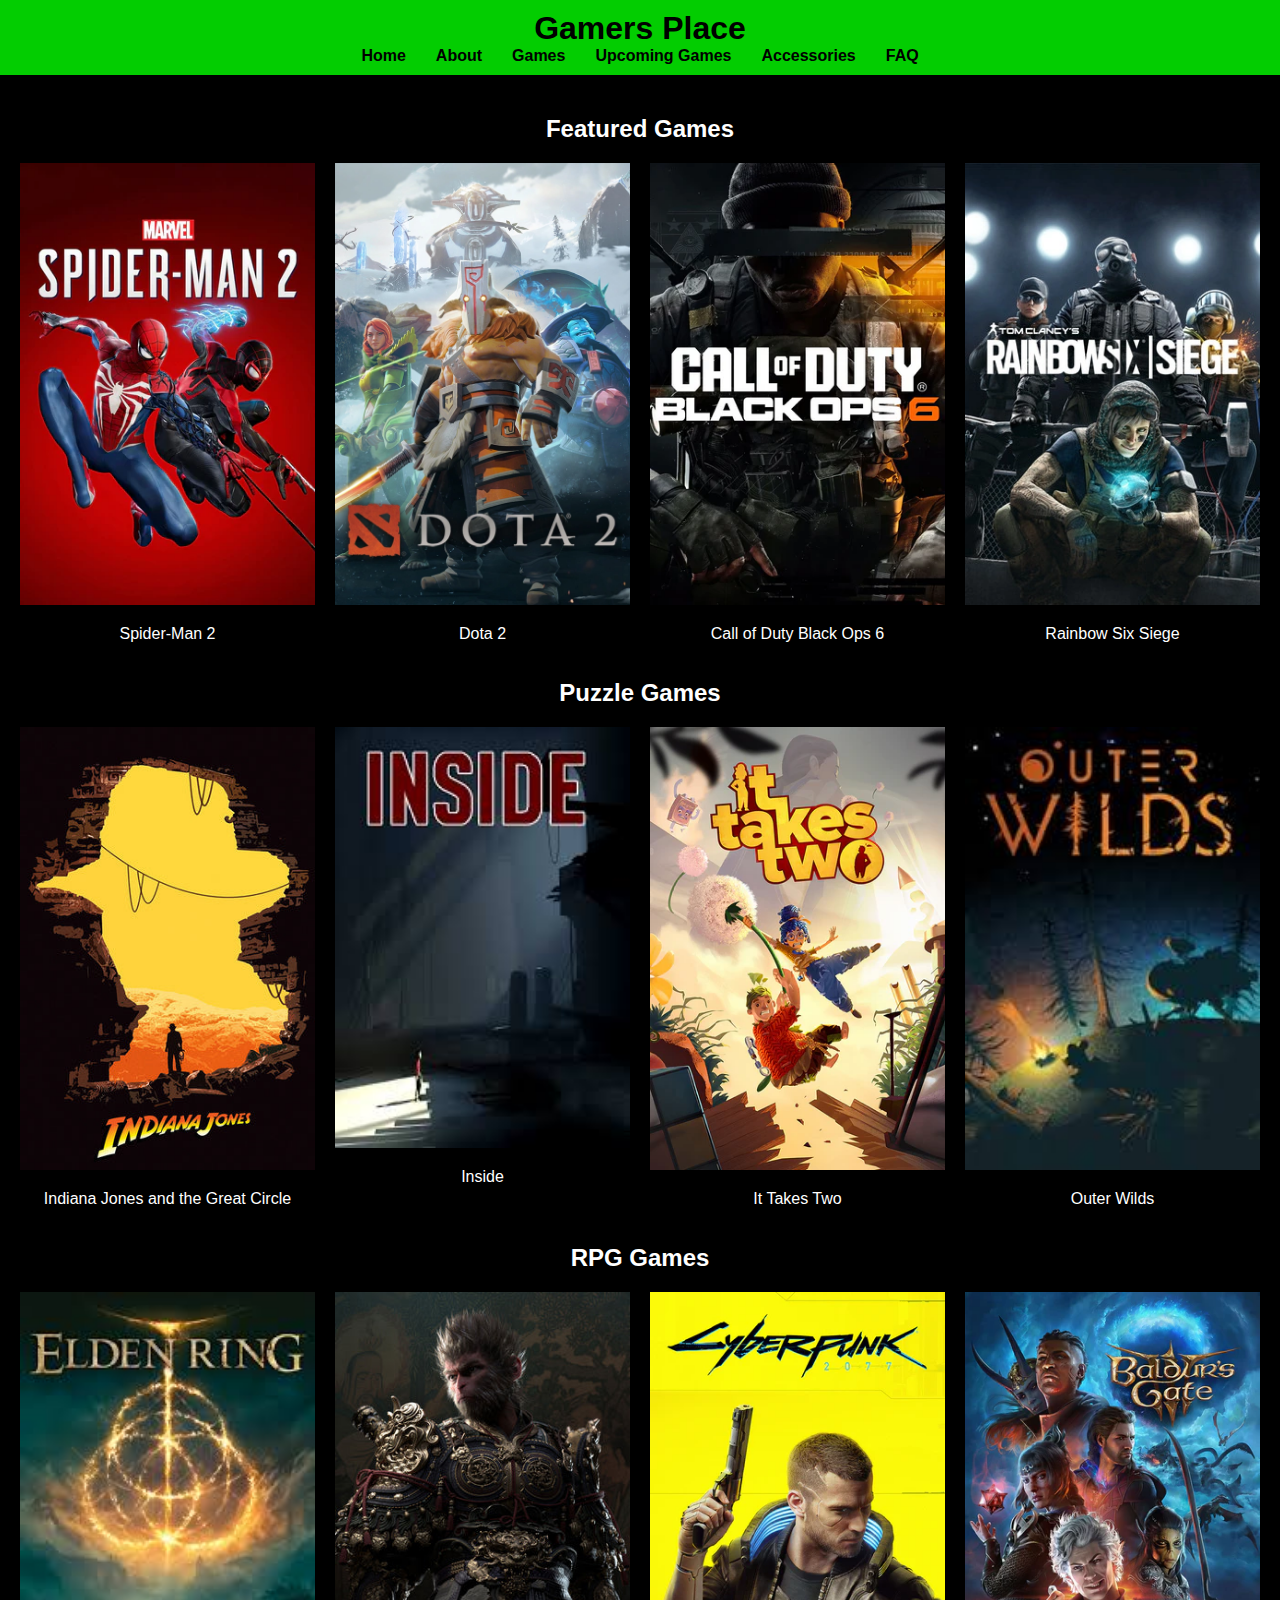
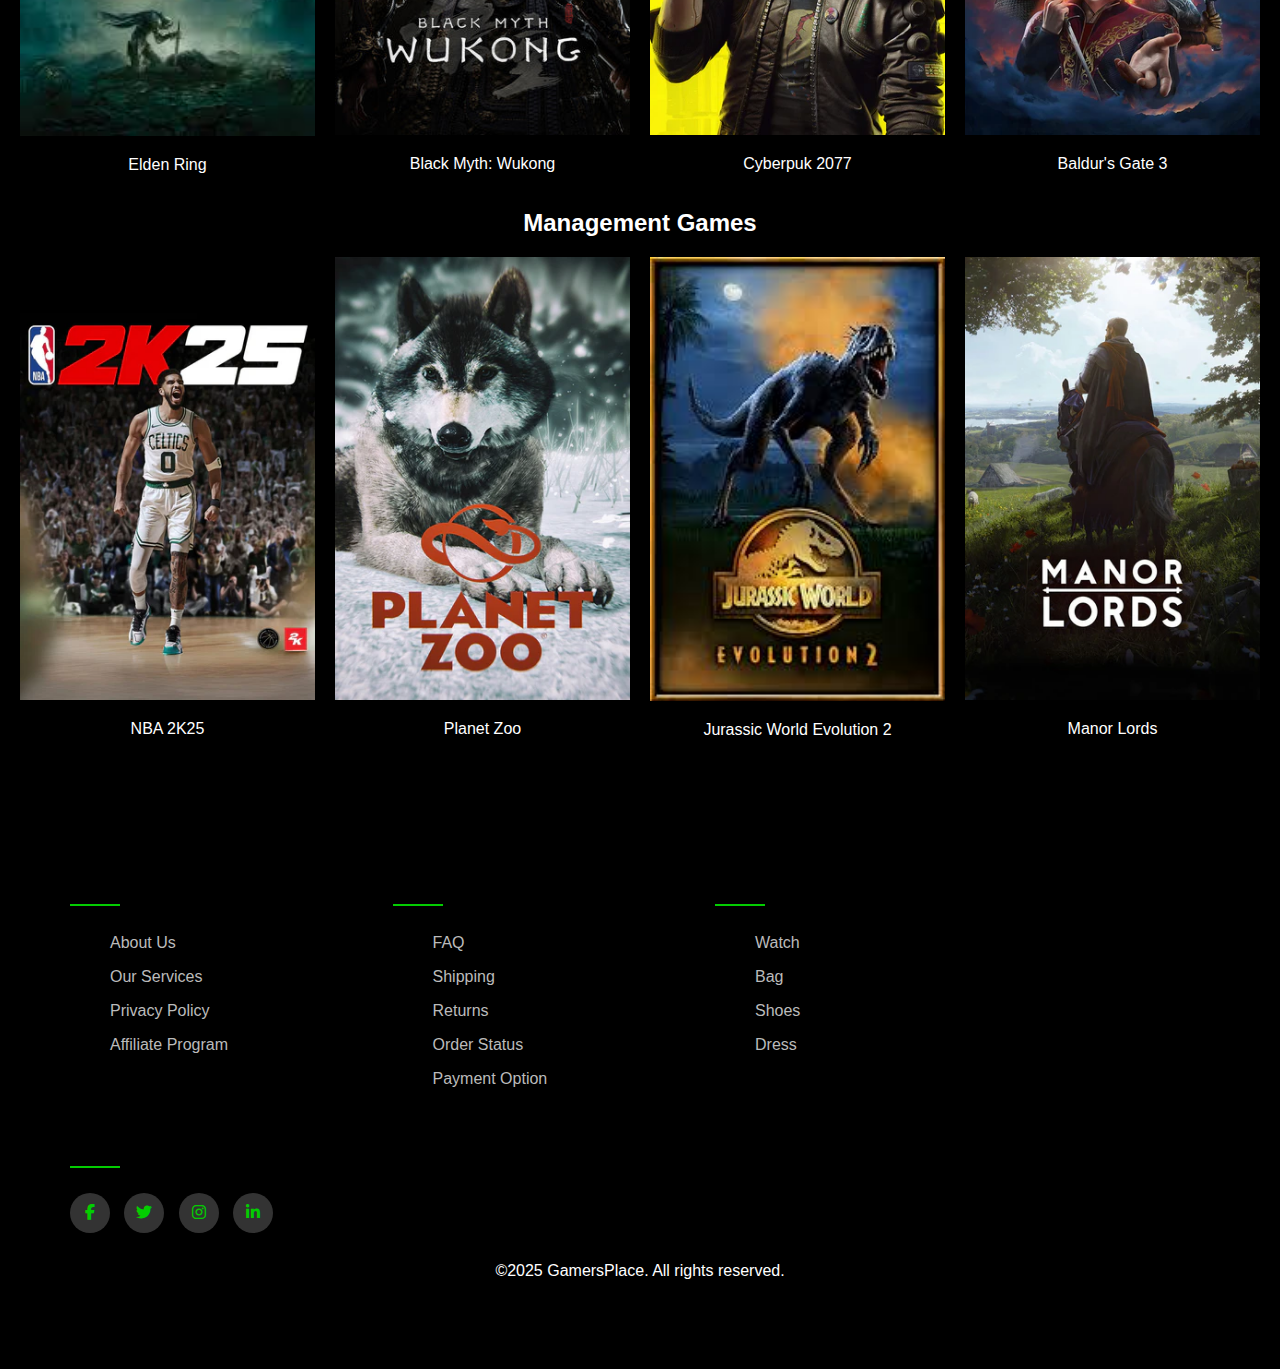
<file: games.html>
<!DOCTYPE html>
<html lang="en">
<head>
    <meta charset="UTF-8">
    <meta name="viewport" content="width=device-width, initial-scale=1.0">
    <title>Games - Gamers Place</title>
    <link rel="stylesheet" href="games.css">
    <link rel="stylesheet" href="general.css">
    <link rel="stylesheet" type="text/css" href="https://cdnjs.cloudflare.com/ajax/libs/font-awesome/6.2.1/css/all.min.css">
</head>
<body>
    <!--header (nav bar)-->
    <header>
        <h1>Gamers Place</h1>
        <nav>
            <ul>
                <li><a href="index.html">Home</a></li>
                <li><a href="about.html">About</a></li>
                <li><a href="games.html">Games</a></li>
                <li><a href="upcoming.html">Upcoming Games</a></li>
                <li><a href="accessories.html">Accessories</a></li>
                <li><a href="faq.html">FAQ</a></li>
            </ul>
        </nav>
    </header>

    <!--Content-->
    <main>
        <section class="games">
            <h2>Featured Games</h2>
            <div class="game-list">
                <div class="game-item">
                    <img src="./images/SpiderMan.webp" alt="Spider-Man 2">
                    <p>Spider-Man 2</p>
                </div>
                <div class="game-item">
                    <img src="./images/Dota2.webp" alt="Dota 2">
                    <p>Dota 2</p>
                </div>
                <div class="game-item">
                    <img src="./images/CODBO6.webp" alt="COD BO6">
                    <p>Call of Duty Black Ops 6</p>
                </div>
                <div class="game-item">
                    <img src="./images/Rainbow_Six_siege.webp" alt="R6">
                    <p>Rainbow Six Siege</p>
                </div>
            </div>
        </section>
        <section class="games">
            <h2>Puzzle Games</h2>
            <div class="game-list">
                <div class="game-item">
                    <img src="./images/IndianaJones.jpg" alt="Indiana Jones and the Great Circle">
                    <p>Indiana Jones and the Great Circle</p>
                </div>
                <div class="game-item">
                    <img src="./images/Inside.jpeg" alt="Inside">
                    <p>Inside</p>
                </div>
                <div class="game-item">
                    <img src="./images/ItTakesTwo.webp" alt="It Takes Two">
                    <p>It Takes Two</p>
                </div>
                <div class="game-item">
                    <img src="./images/Outerwilds.jpeg" alt="Outer Wilds">
                    <p>Outer Wilds</p>
                </div>
            </div>
        </section>
        <section class="games">
            <h2>RPG Games</h2>
            <div class="game-list">
                <div class="game-item">
                    <img src="./images/EldenRing.jpeg" alt="Elden Ring">
                    <p>Elden Ring</p>
                </div>
                <div class="game-item">
                    <img src="./images/BlackMythWukong.jpg" alt="Black Myth: Wukong">
                    <p>Black Myth: Wukong</p>
                </div>
                <div class="game-item">
                    <img src="./images/Cyberpunk2077.webp" alt="Cyberpuk 2077">
                    <p>Cyberpuk 2077</p>
                </div>
                <div class="game-item">
                    <img src="./images/Bladur'sGate3.webp" alt="Baldur's Gate 3">
                    <p>Baldur's Gate 3</p>
                </div>
            </div>
        </section>
    </section>
    <section class="games">
        <h2>Management Games</h2>
        <div class="game-list">
            <div class="game-item">
                <img src="./images/NBA2K25.webp" alt="NBA 2K25">
                <p>NBA 2K25</p>
            </div>
            <div class="game-item">
                <img src="./images/PlanetZoo.webp" alt="Planet Zoo">
                <p>Planet Zoo</p>
            </div>
            <div class="game-item">
                <img src="./images/JWEvo2.jpeg" alt="Jurassic World Evolution 2">
                <p>Jurassic World Evolution 2</p>
            </div>
            <div class="game-item">
                <img src="./images/Manorlords.webp" alt="Manor Lords">
                <p>Manor Lords</p>
            </div>
        </div>
    </section>
    </main>

     <!--footer-->
     <footer class="footer">
        <div class="f-container">
            <div class="row">
                <div class="footer-col">
                    <h4>Company</h4>
                    <ul>
                        <li><a href="#">about us</a></li>
                        <li><a href="#">our services</a></li>
                        <li><a href="#">Privacy policy</a></li>
                        <li><a href="#">affiliate program</a></li>
                    </ul>
                </div>
                <div class="footer-col">
                    <h4>Get help</h4>
                    <ul>
                        <li><a href="#">FAQ</a></li>
                        <li><a href="#">shipping</a></li>
                        <li><a href="#">returns</a></li>
                        <li><a href="#">order status</a></li>
                        <li><a href="#">payment option</a></li>
                    </ul>
                </div>
                <div class="footer-col">
                    <h4>online shop</h4>
                    <ul>
                        <li><a href="#">watch</a></li>
                        <li><a href="#">bag</a></li>
                        <li><a href="#">shoes</a></li>
                        <li><a href="#">dress</a></li>
                    </ul>
                </div>
                <div class="footer-col">
                    <h4>follow us</h4>
                    <div class="social-links">
                        <a href="#"><i class="fab fa-facebook-f"></i></a>
                        <a href="#"><i class="fab fa-twitter"></i></a>
                        <a href="#"><i class="fab fa-instagram"></i></a>
                        <a href="#"><i class="fab fa-linkedin-in"></i></a>
                    </div>
                </div>
            </div>
        </div>
        <p>&copy;2025 GamersPlace. All rights reserved.
        </p>
    </footer>
</body>
</html>
</file>
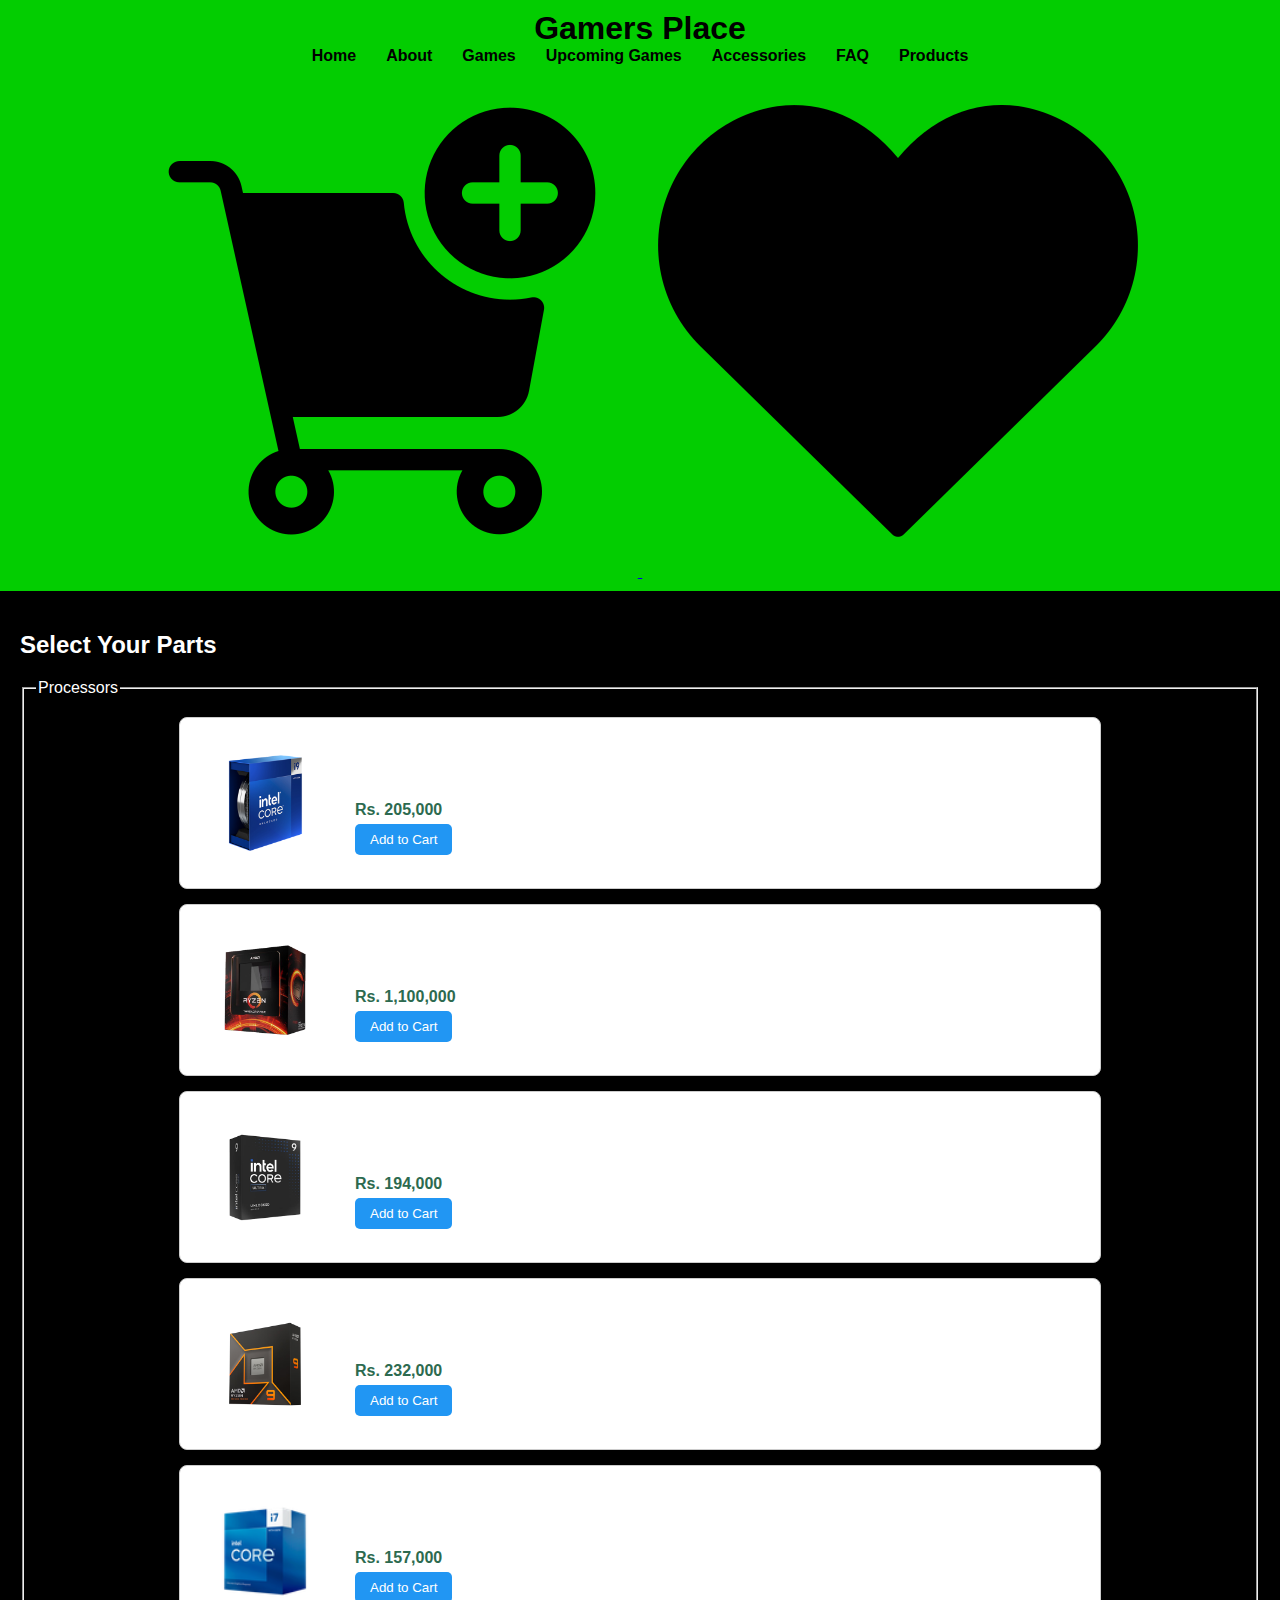
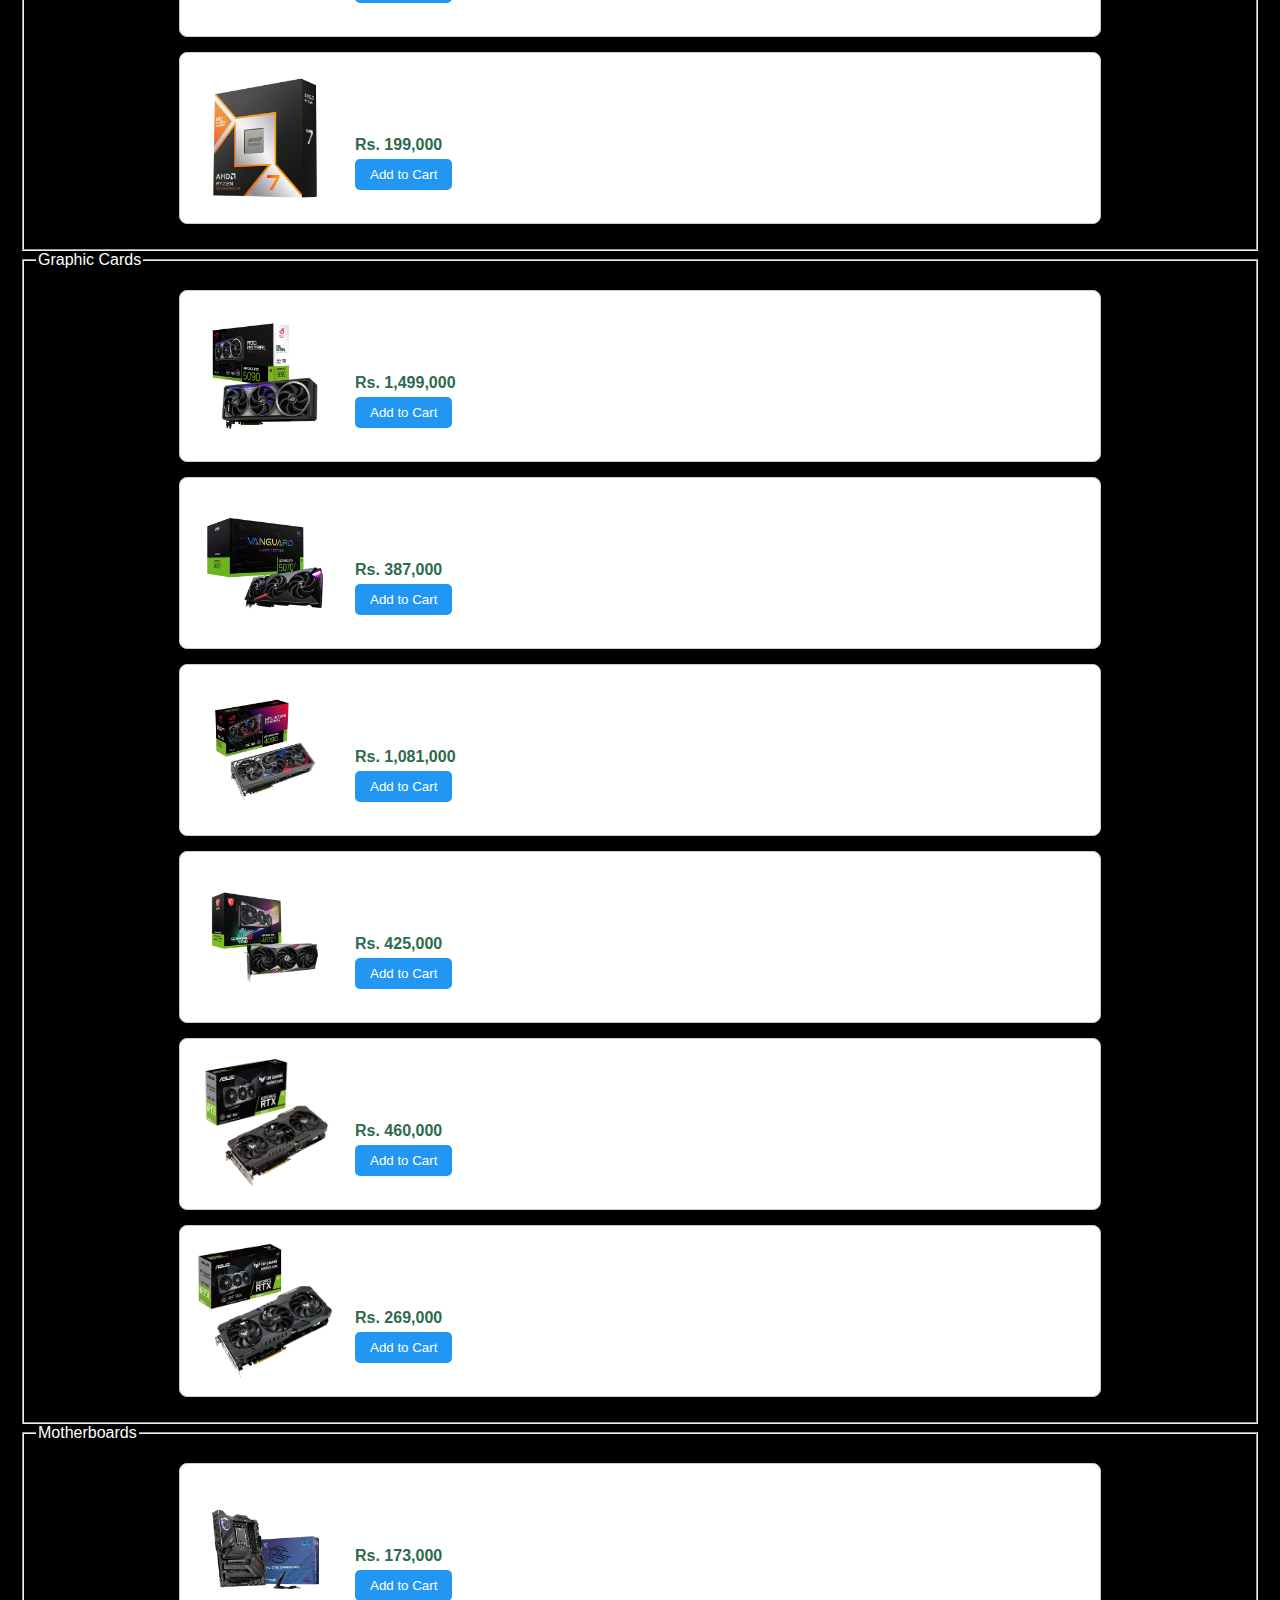
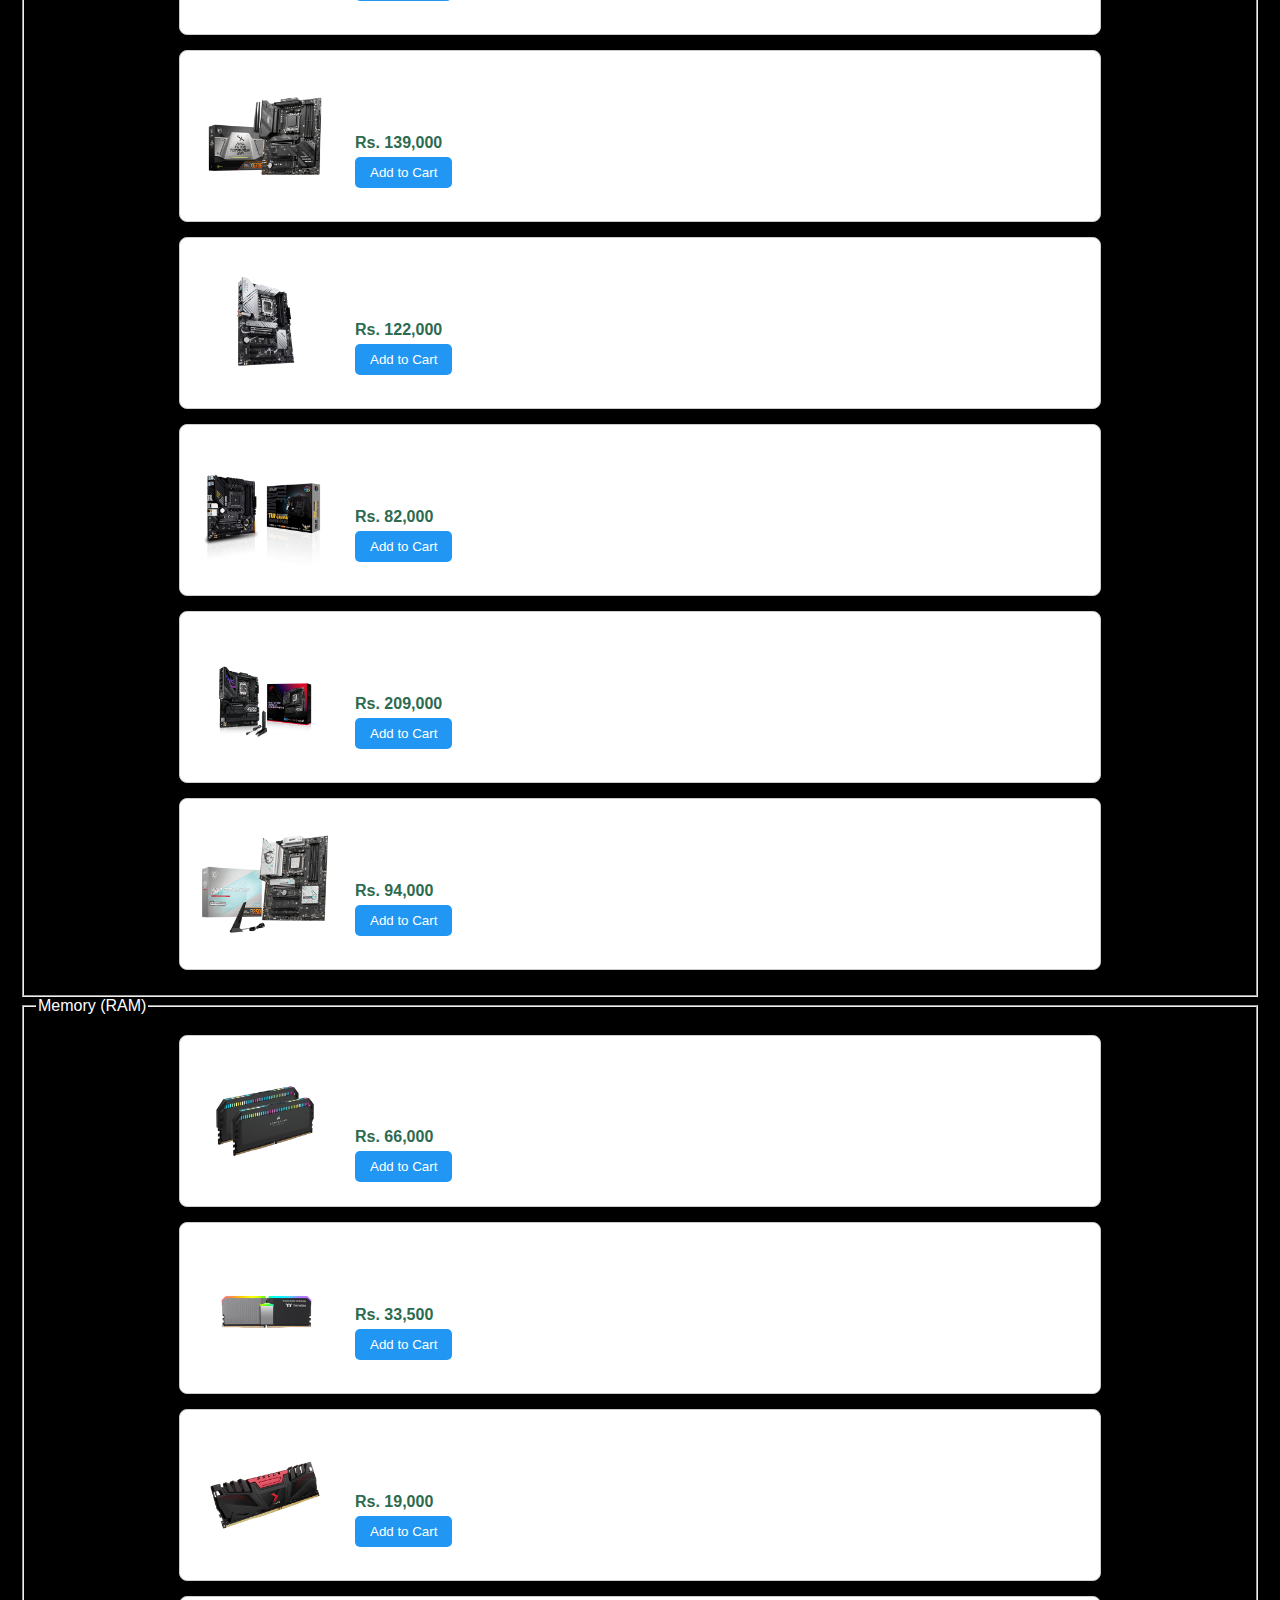
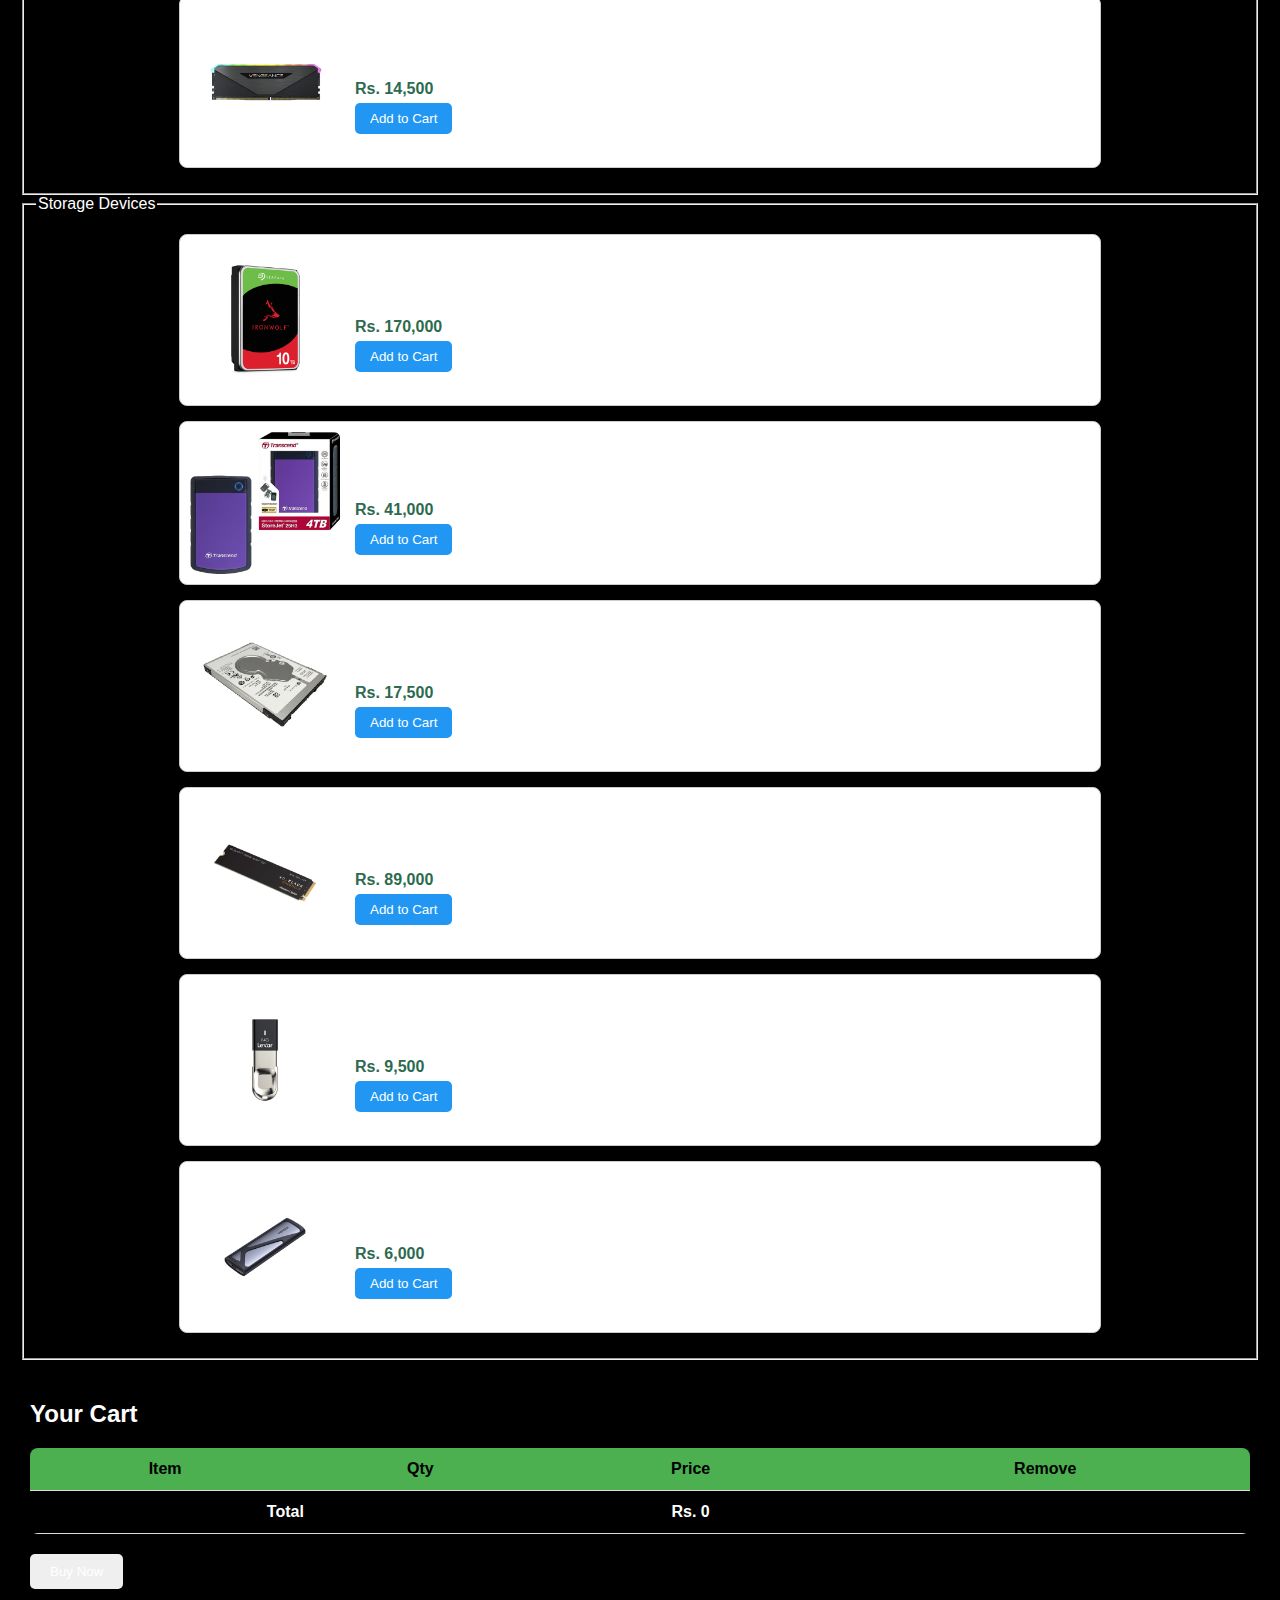
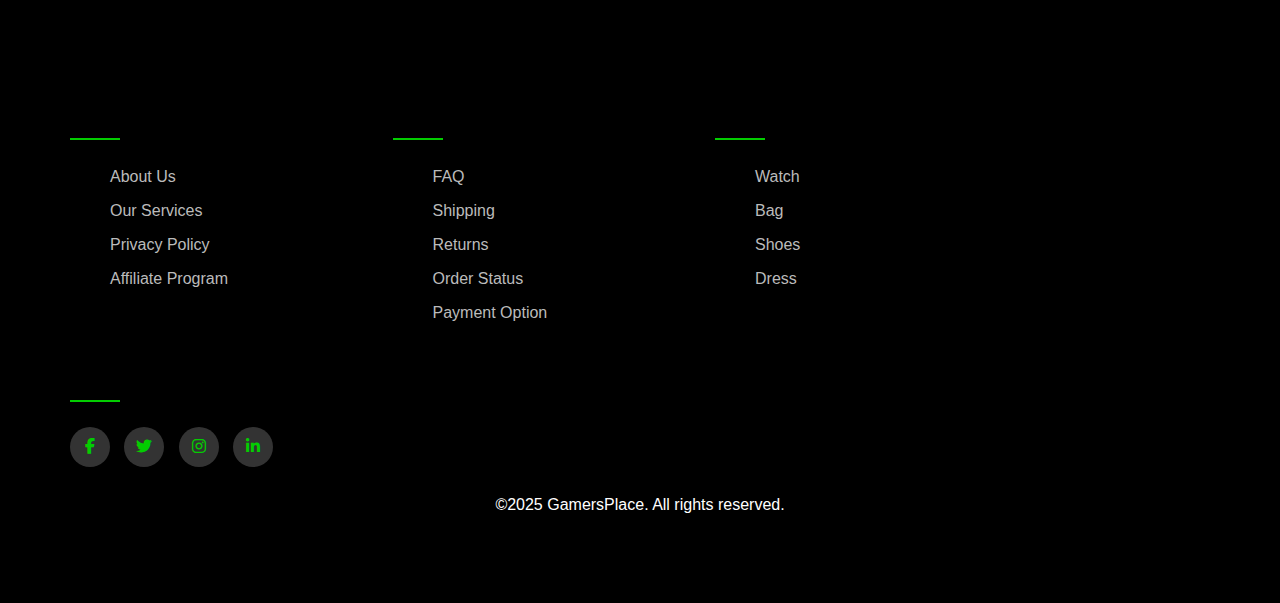
<file: Items.html>
<!DOCTYPE html>
<html lang="en">
<head>
  <meta charset="UTF-8" />
  <meta name="viewport" content="width=device-width, initial-scale=1.0" />
  <title>Computer Parts Order</title>
  <link rel="stylesheet" href="styles.css" />
  <link rel="stylesheet" href="general.css" />
  <link rel="stylesheet" href="https://cdnjs.cloudflare.com/ajax/libs/font-awesome/6.2.1/css/all.min.css" />
</head>
<body>

<header>
  <h1>Gamers Place</h1>
  <nav>
    <div class="nav-container">
      <ul class="nav-links">
        <li><a href="index.html">Home</a></li>
        <li><a href="about.html">About</a></li>
        <li><a href="games.html">Games</a></li>
        <li><a href="upcoming.html">Upcoming Games</a></li>
        <li><a href="accessories.html">Accessories</a></li>
        <li><a href="faq.html">FAQ</a></li>
        <li><a href="items.html">Products</a></li>
      </ul>
      <div class="nav-icons">
        <a href="cart.html" title="View Cart">
          <img src="./images/Cartlogo.png" alt="Cart" class="nav-icon" />
        </a>
        <a href="favorites.html" onclick="loadFromFavourites()" title="Apply Favorites">
          <img src="./images/Favorite.png" alt="Favorites" class="nav-icon" />
        </a>
      </div>
    </div>
  </nav>
</header>

<main>
  <section id="product-form">
    <h2>Select Your Parts</h2>

    <form id="orderForm">
      <!-- Processors -->
      <fieldset>
        <legend>Processors</legend>
        <div class="item">
          <img src="./images/IntelCorei9.png" alt="Intel Core i9 14900KS" />
          <div class="info">
            <p>Intel Core i9 14900KS (Cores 24 / Threads 32)</p>
            <p class="price">Rs. 205,000</p>
            <button onclick="addToCart('Intel Core i9 14900KS', 205000)">Add to Cart</button>
          </div>
        </div>
        
          
          <div class="item">
            <img src=".\images\AMDRYZENThreadripper3990X.png" alt="AMD RYZEN Threadripper 3990X">
            <div class="info">
              <p>AMD RYZEN Threadripper 3990X Processor (Cores 64/Threads 128)</p>
              <p class="price">Rs. 1,100,000</p>
              <button onclick="addToCart('AMD RYZEN Threadripper 3990X Processor (Cores 64/Threads 128)', 1100000)">Add to Cart</button>                  
            </div>
          </div>

          <div class="item">
            <img src="./images/IntelCoreULTRA9.png" alt="Intel Core Ultra 9 285K" />
            <div class="info">
              <p>Intel Core Ultra 9 Processor 285K</p>
              <p class="price">Rs. 194,000</p>
              <button onclick="addToCart('Intel Core Ultra 9 Processor 285K', 194000)">Add to Cart</button>
            </div>
          </div>

          <div class="item">
            <img src="./images/AMDRYZEN9.png" alt="AMD RYZEN 9 9950X" />
            <div class="info">
              <p>AMD RYZEN 9 9950X Processor</p>
              <p class="price">Rs. 232,000</p>
              <button onclick="addToCart('AMD RYZEN 9 9950X Processor', 232000)">Add to Cart</button>
            </div>
          </div>

          <div class="item">
            <img src="./images/IntelCorei7.png" alt="INTEL CORE i7 14700F" />
            <div class="info">
              <p>INTEL CORE i7 14700F (Cores 20/Threads 28) Processor</p>
              <p class="price">Rs. 157,000</p>
              <button onclick="addToCart('INTEL CORE i7 14700F (Cores 20/Threads 28) Processor', 157000)">Add to Cart</button>
            </div>
          </div>

          <div class="item">
            <img src="./images/AMDRYZEN7.png" alt="AMD Ryzen 7 9800X3D" />
            <div class="info">
              <p>AMD Ryzen 7 9800X3D (8 Cores/16 Threads)</p>
              <p class="price">Rs. 199,000</p>
              <button onclick="addToCart('AMD Ryzen 7 9800X3D (8 Cores/16 Threads)', 199000)">Add to Cart</button>
            </div>
          </div>
        
      </fieldset>
  
      <!-- Graphic Cards -->
      <fieldset>
        <legend>Graphic Cards</legend>
        <div class="item">
            <img src="./images/ASUSROGRTX5090.png" alt="ASUS ROG RTX 5090" />
            <div class="info">
              <p>ASUS ROG RTX 5090 Astral 32GB GDDR7</p>
              <p class="price">Rs. 1,499,000</p>
              <button onclick="addToCart('ASUS ROG RTX 5090 Astral 32GB GDDR7', 1499000)">Add to Cart</button> 
            </div>
          </div>

        <div class="item">
            <img src="./images/MSIRTX5070Ti.png" alt="MSI RTX 5070 Ti" />
            <div class="info">
              <p>MSI RTX 5070 Ti 16G Vanguard SOC Launch Edition GDDR7</p>
              <p class="price">Rs. 387,000</p>
              <button onclick="addToCart('MSI RTX 5070 Ti 16G Vanguard SOC Launch Edition GDDR7', 387000)">Add to Cart</button>
            </div>
          </div>

          <div class="item">
            <img src="./images/ASUSROGSTRIXRTX4090.png" alt="ASUS ROG STRIX RTX 4090" />
            <div class="info">
              <p>ASUS ROG STRIX RTX 4090 24GB GAMING OC</p>
              <p class="price">Rs. 1,081,000</p>
              <button onclick="addToCart('ASUS ROG STRIX RTX 4090 24GB GAMING OC', 1081000)">Add to Cart</button>
            </div>
          </div>

          <div class="item">
            <img src="./images/MSIRTX™4070Ti.png" alt="MSI RTX™ 4070Ti" />
            <div class="info">
              <p>MSI RTX™ 4070Ti GAMING X TRIO 12GB</p>
              <p class="price">Rs. 425,000</p>
              <button onclick="addToCart('MSI RTX™ 4070Ti GAMING X TRIO 12GB', 425000)">Add to Cart</button>
            </div>
          </div>

          <div class="item">
            <img src="./images/ASUSTUFRTX3070TI.png" alt="ASUS TUF RTX 3070TI" />
            <div class="info">
              <p>ASUS TUF RTX 3070TI 8GB GAMING</p>
              <p class="price">Rs. 460,000</p>
              <button onclick="addToCart('ASUS TUF RTX 3070TI 8GB GAMING', 460000)">Add to Cart</button>
            </div>
          </div>

          <div class="item">
            <img src="./images/ASUSTUFRTX3060TI.png" alt="ASUS TUF RTX 3060TI" />
            <div class="info">
              <p>ASUS TUF RTX 3060TI 8GB GAMING OC V2 GRAPHIC CARD</p>
              <p class="price">Rs. 269,000</p>
              <button onclick="addToCart('ASUS TUF RTX 3060TI 8GB GAMING OC V2 GRAPHIC CARD', 269000)">Add to Cart</button>
            </div>
          </div>
        
      </fieldset>
  
      <!-- Motherboards -->
      <fieldset>
        <legend>Motherboards</legend>
        <div class="item">
            <img src="./images/MSIMPGZ790CARBONWIFIDDR5.png" alt="MSI MPG Z790 CARBON WIFI DDR5" />
            <div class="info">
              <p>MSI MPG Z790 CARBON WIFI DDR5 Motherboard</p>
              <p class="price">Rs. 173,000</p>
              <button onclick="addToCart('MSI MPG Z790 CARBON WIFI DDR5 Motherboard', 173000)">Add to Cart</button>
            </div>
          </div>

          <div class="item">
            <img src="./images/MSIMAGX670ETOMAHAWKWIFI.png" alt="MSI MAG X670E TOMAHAWK WIFI" />
            <div class="info">
              <p>MSI MAG X670E TOMAHAWK WIFI Motherboard</p>
              <p class="price">Rs. 139,000</p>
              <button onclick="addToCart('MSI MAG X670E TOMAHAWK WIFI Motherboard', 139000)">Add to Cart</button>
            </div>
          </div>

          <div class="item">
            <img src="./images/AsusPrimeZ790-PWIFIDDR4-CSM.png" alt="Asus Prime Z790-P WIFI DDR4-CSM" />
            <div class="info">
              <p>Asus Prime Z790-P WIFI DDR4-CSM Motherboard</p>
              <p class="price">Rs. 122,000</p>
              <button onclick="addToCart('Asus Prime Z790-P WIFI DDR4-CSM Motherboard', 122000)">Add to Cart</button>
            </div>
          </div>

          <div class="item">
            <img src="./images/AsusTufGamingB550M-PlusWIFIII.png" alt="Asus Tuf Gaming B550M-Plus WIFI II" />
            <div class="info">
              <p>Asus Tuf Gaming B550M-Plus WIFI II Motherboard</p>
              <p class="price">Rs. 82,000</p>
              <button onclick="addToCart('Asus Tuf Gaming B550M-Plus WIFI II Motherboard', 82000)">Add to Cart</button>
            </div>
          </div>

          <div class="item">
            <img src="./images/AsusRogStrixZ790-EWIFIIIDDR5.png" alt="Asus Rog Strix Z790-E WIFI II DDR5" />
            <div class="info">
              <p>Asus Rog Strix Z790-E WIFI II DDR5 Motherboard</p>
              <p class="price">Rs. 209,000</p>
              <button onclick="addToCart('Asus Rog Strix Z790-E WIFI II DDR5 Motherboard', 209000)">Add to Cart</button>
            </div>
          </div>

          <div class="item">
            <img src="./images/MSIB850GamingPlusWifiDDR5.png" alt="MSI B850 Gaming Plus Wifi DDR5" />
            <div class="info">
              <p>MSI B850 Gaming Plus Wifi DDR5 Motherboard</p>
              <p class="price">Rs. 94,000</p>
              <button onclick="addToCart('MSI B850 Gaming Plus Wifi DDR5 Motherboard', 94000)">Add to Cart</button>
            </div>
          </div>
        
      </fieldset>
  
      <!-- RAM -->
      <fieldset>
        <legend>Memory (RAM)</legend>
        <div class="item">
            <img src="./images/CORSAIRDOMINATORTITANIUMRGB32GB(2X16GB)DDR56200MHZ-IntelXMPDesktopMemory.png" alt="CORSAIR DOMINATOR TITANIUM RGB 32GB (2X16GB) DDR5 6200MHZ" />
            <div class="info">
              <p>CORSAIR DOMINATOR TITANIUM RGB 32GB (2X16GB) DDR5 6200MHZ - Intel XMP Desktop Memory</p>
              <p class="price">Rs. 66,000</p>
              <button onclick="addToCart('CORSAIR DOMINATOR TITANIUM RGB 32GB (2X16GB) DDR5 6200MHZ - Intel XMP Desktop Memory', 66000)">Add to Cart</button>
            </div>
          </div>

          <div class="item">
            <img src="./images/ThermaltakeToughramXGRGBD516GBDDR55600MHZC36Ram.png" alt="Thermaltake Toughram XG RGB D5 16GB DDR5 5600MHZ C36 Ram" />
            <div class="info">
              <p>Thermaltake Toughram XG RGB D5 16GB DDR5 5600MHZ C36 Ram</p>
              <p class="price">Rs. 33,500</p>
              <button onclick="addToCart('Thermaltake Toughram XG RGB D5 16GB DDR5 5600MHZ C36 Ram', 33500)">Add to Cart</button>
            </div>
          </div>

          <div class="item">
            <img src="./images/PNYXLR816GBDDR43200MHZ-GamingRam.png" alt="PNY XLR8 16GB DDR4 3200MHZ - Gaming Ram" />
            <div class="info">
              <p>PNY XLR8 16GB DDR4 3200MHZ - Gaming Ram</p>
              <p class="price">Rs. 19,000</p>
              <button onclick="addToCart('PNY XLR8 16GB DDR4 3200MHZ - Gaming Ram', 19000)">Add to Cart</button>
            </div>
          </div>

          <div class="item">
            <img src="./images/CorsairVengeanceRGB16GB3600MHZDDR4DesktopRam.png" alt="Corsair Vengeance RGB 16GB 3600MHZ DDR4 Desktop Ram" />
            <div class="info">
              <p>Corsair Vengeance RGB 16GB 3600MHZ DDR4 Desktop Ram</p>
              <p class="price">Rs. 14,500</p>
              <button onclick="addToCart('Corsair Vengeance RGB 16GB 3600MHZ DDR4 Desktop Ram', 14500)">Add to Cart</button>
            </div>
          </div>
      </fieldset>
  
      <!-- Storage -->
      <fieldset>
        <legend>Storage Devices</legend>
        <div class="item">
            <img src="./images/SEAGATE16TBNASIRONWOLFHARD.png" alt="SEAGATE 16TB NAS IRONWOLF HARD" />
            <div class="info">
              <p>SEAGATE 16TB NAS IRONWOLF HARD</p>
              <p class="price">Rs. 170,000</p>
              <button onclick="addToCart('SEAGATE 16TB NAS IRONWOLF HARD', 170000)">Add to Cart</button>
            </div>
          </div>

          <div class="item">
            <img src="./images/Transcend4TB25H3USB3.1ExternalHardDrive.png" alt="Transcend 4TB 25H3 USB 3.1 External Hard Drive" />
            <div class="info">
              <p>Transcend 4TB 25H3 USB 3.1 External Hard Drive</p>
              <p class="price">Rs. 41,000</p>
              <button onclick="addToCart('Transcend 4TB 25H3 USB 3.1 External Hard Drive', 41000)">Add to Cart</button>
            </div>
          </div>

          <div class="item">
            <img src="./images/SEAGATE1TBMOBILEHDDLAPTOPHARDDISKST1000LM035.png" alt="SEAGATE 1TB MOBILE HDD LAPTOP HARD DISK ST1000LM035" />
            <div class="info">
              <p>SEAGATE 1TB MOBILE HDD LAPTOP HARD DISK ST1000LM035</p>
              <p class="price">Rs. 17,500</p>
              <button onclick="addToCart('SEAGATE 1TB MOBILE HDD LAPTOP HARD DISK ST1000LM035', 17500)">Add to Cart</button>
            </div>
          </div>

          <div class="item">
            <img src="./images/WDBLACKSN850X2TBGEN4SSD.png" alt="WD BLACK SN850X 2TB GEN 4 NVME 7300/6600 MBPS" />
            <div class="info">
              <p>WD BLACK SN850X 2TB GEN 4 NVME 7300/6600 MBPS</p>
              <p class="price">Rs. 89,000</p>
              <button onclick="addToCart('WD BLACK SN850X 2TB GEN 4 NVME 7300/6600 MBPS', 89000)">Add to Cart</button>
            </div>
          </div>

          <div class="item">
            <img src="./images/Lexar64GBJumpDriveFingerprintF35USM3.0FlashDrive.png" alt="Lexar 64GB JumpDrive Fingerprint F35USM 3.0 Flash Drive" />
            <div class="info">
              <p>Lexar 64GB JumpDrive Fingerprint F35USM 3.0 Flash Drive</p>
              <p class="price">Rs. 9,500</p>
              <button onclick="addToCart('Lexar 64GB JumpDrive Fingerprint F35USM 3.0 Flash Drive', 9500)">Add to Cart</button>
            </div>
          </div>

          <div class="item">
            <img src="./images/UgreenNVMeEnclosure.png" alt="Ugreen M.2/NVMe Enclosure With Type-c to Type-c Cable" />
            <div class="info">
              <p>Ugreen M.2/NVMe Enclosure With Type-c to Type-c Cable</p>
              <p class="price">Rs. 6,000</p>
              <button onclick="addToCart('Ugreen M.2/NVMe Enclosure With Type-c to Type-c Cable', 6000)">Add to Cart</button>
            </div>
          </div>
      </fieldset>
    </form>

    
  </section>

  <section id="order-summary">
    <h2>Your Cart</h2>
    <table>
      <thead>
        <tr>
          <th>Item</th>
          <th>Qty</th>
          <th>Price</th>
          <th>Remove</th>
        </tr>
      </thead>
      <tbody id="order-table-body"></tbody>
      <tfoot>
        <tr>
          <td colspan="2">Total</td>
          <td id="total-price">Rs. 0</td>
          <td></td>
        </tr>
      </tfoot>
    </table>

    <button onclick="goToCheckout()">Buy Now</button>
  </section>
</main>

<!-- ✅ Footer -->
<footer class="footer">
  <div class="f-container">
    <div class="row">
      <div class="footer-col">
        <h4>Company</h4>
        <ul>
          <li><a href="#">about us</a></li>
          <li><a href="#">our services</a></li>
          <li><a href="#">privacy policy</a></li>
          <li><a href="#">affiliate program</a></li>
        </ul>
      </div>
      <div class="footer-col">
        <h4>Get help</h4>
        <ul>
          <li><a href="#">FAQ</a></li>
          <li><a href="#">shipping</a></li>
          <li><a href="#">returns</a></li>
          <li><a href="#">order status</a></li>
          <li><a href="#">payment option</a></li>
        </ul>
      </div>
      <div class="footer-col">
        <h4>Online Shop</h4>
        <ul>
          <li><a href="#">watch</a></li>
          <li><a href="#">bag</a></li>
          <li><a href="#">shoes</a></li>
          <li><a href="#">dress</a></li>
        </ul>
      </div>
      <div class="footer-col">
        <h4>Follow us</h4>
        <div class="social-links">
          <a href="#"><i class="fab fa-facebook-f"></i></a>
          <a href="#"><i class="fab fa-twitter"></i></a>
          <a href="#"><i class="fab fa-instagram"></i></a>
          <a href="#"><i class="fab fa-linkedin-in"></i></a>
        </div>
      </div>
    </div>
  </div>
  <p>&copy;2025 GamersPlace. All rights reserved.</p>
</footer>

<!-- ✅ JS File -->
<script src="script.js"></script>

</body>
</html>
</file>
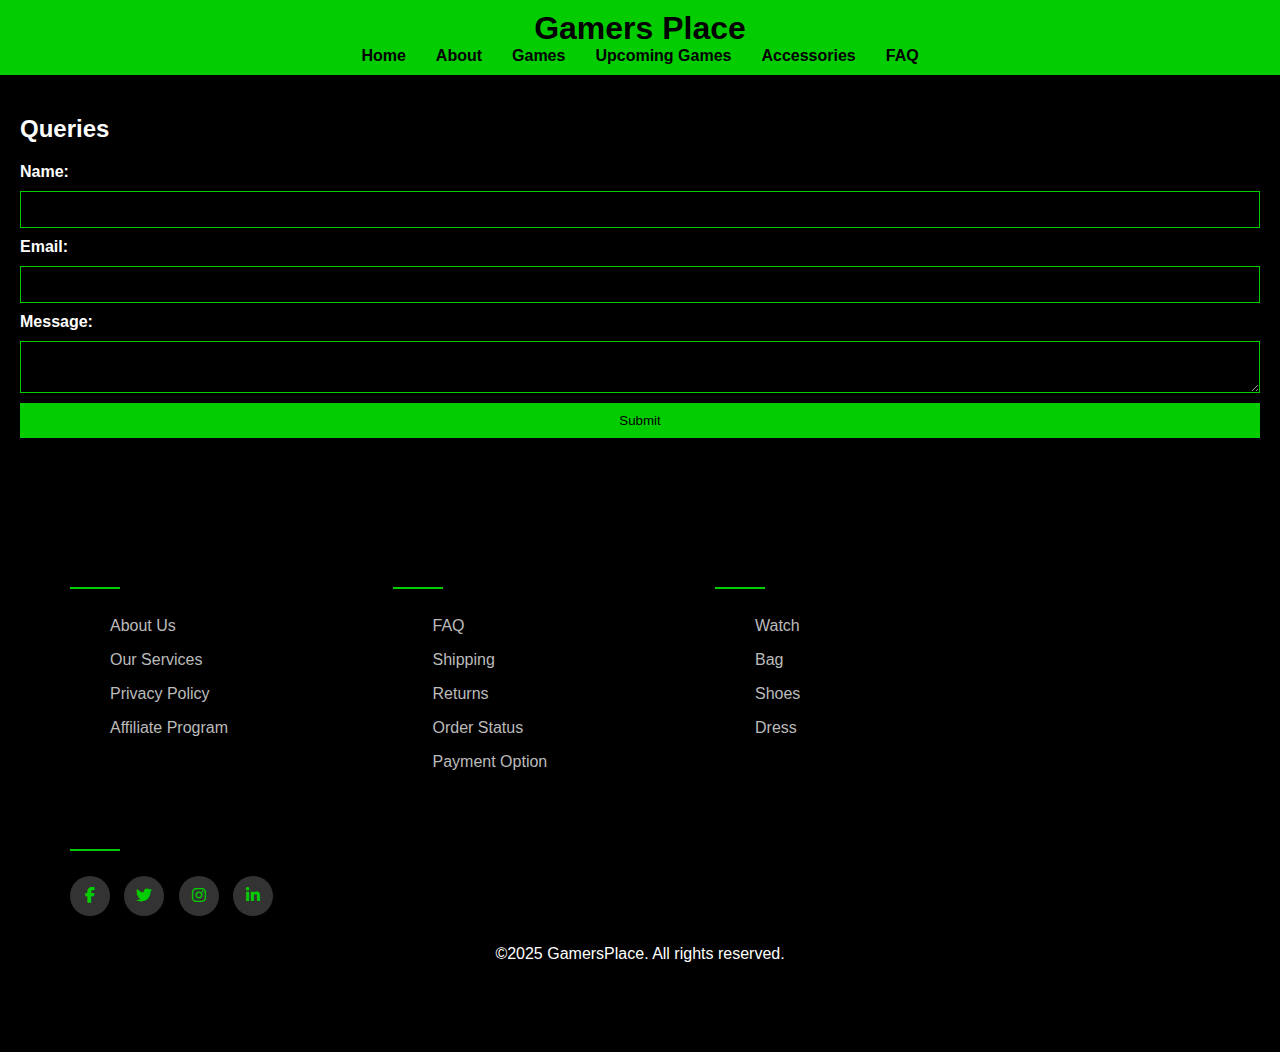
<file: queries.html>
<!DOCTYPE html>
<html lang="en">
<head>
    <meta charset="UTF-8">
    <meta name="viewport" content="width=device-width, initial-scale=1.0">
    <title>Queries - Gamers Place</title>
    <link rel="stylesheet" href="queries.css">
    <link rel="stylesheet" href="general.css">
    <link rel="stylesheet" type="text/css" href="https://cdnjs.cloudflare.com/ajax/libs/font-awesome/6.2.1/css/all.min.css">
</head>
<body>
    <!--header (nav bar)-->
    <header>
        <h1>Gamers Place</h1>
        <nav>
            <ul>
                <li><a href="index.html">Home</a></li>
                <li><a href="about.html">About</a></li>
                <li><a href="games.html">Games</a></li>
                <li><a href="upcoming.html">Upcoming Games</a></li>
                <li><a href="accessories.html">Accessories</a></li>
                <li><a href="faq.html">FAQ</a></li>
            </ul>
        </nav>
    </header>

    <main>
        <section class="queries">
            <h2>Queries</h2>
            <form>
                <label for="name">Name:</label>
                <input type="text" id="name" name="name" required>
                <label for="email">Email:</label>
                <input type="email" id="email" name="email" required>
                <label for="message">Message:</label>
                <textarea id="message" name="message" required></textarea>
                <button type="submit">Submit</button>
            </form>
        </section>
    </main>

     <!--footer-->
     <footer class="footer">
        <div class="f-container">
            <div class="row">
                <div class="footer-col">
                    <h4>Company</h4>
                    <ul>
                        <li><a href="#">about us</a></li>
                        <li><a href="#">our services</a></li>
                        <li><a href="#">Privacy policy</a></li>
                        <li><a href="#">affiliate program</a></li>
                    </ul>
                </div>
                <div class="footer-col">
                    <h4>Get help</h4>
                    <ul>
                        <li><a href="#">FAQ</a></li>
                        <li><a href="#">shipping</a></li>
                        <li><a href="#">returns</a></li>
                        <li><a href="#">order status</a></li>
                        <li><a href="#">payment option</a></li>
                    </ul>
                </div>
                <div class="footer-col">
                    <h4>online shop</h4>
                    <ul>
                        <li><a href="#">watch</a></li>
                        <li><a href="#">bag</a></li>
                        <li><a href="#">shoes</a></li>
                        <li><a href="#">dress</a></li>
                    </ul>
                </div>
                <div class="footer-col">
                    <h4>follow us</h4>
                    <div class="social-links">
                        <a href="#"><i class="fab fa-facebook-f"></i></a>
                        <a href="#"><i class="fab fa-twitter"></i></a>
                        <a href="#"><i class="fab fa-instagram"></i></a>
                        <a href="#"><i class="fab fa-linkedin-in"></i></a>
                    </div>
                </div>
            </div>
        </div>
        <p>&copy;2025 GamersPlace. All rights reserved.
        </p>
    </footer>
</body>
</html>
</file>
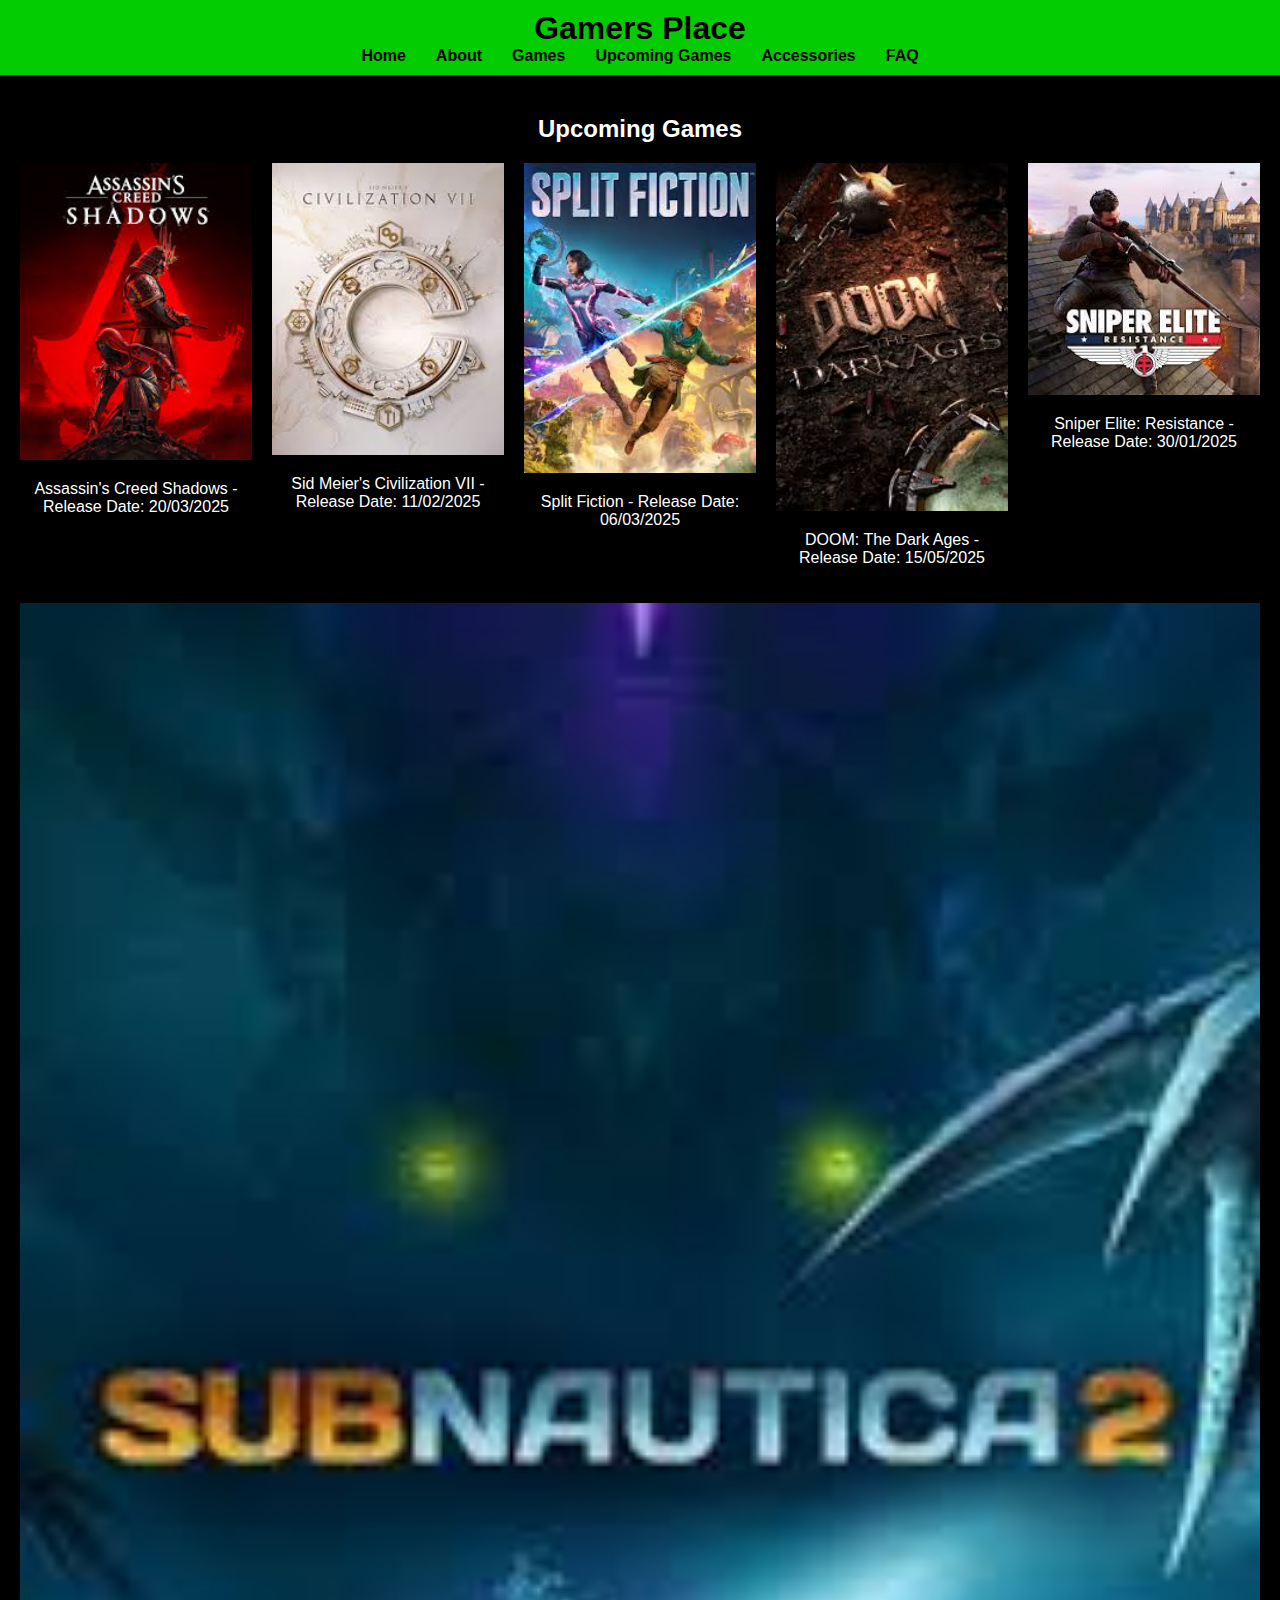
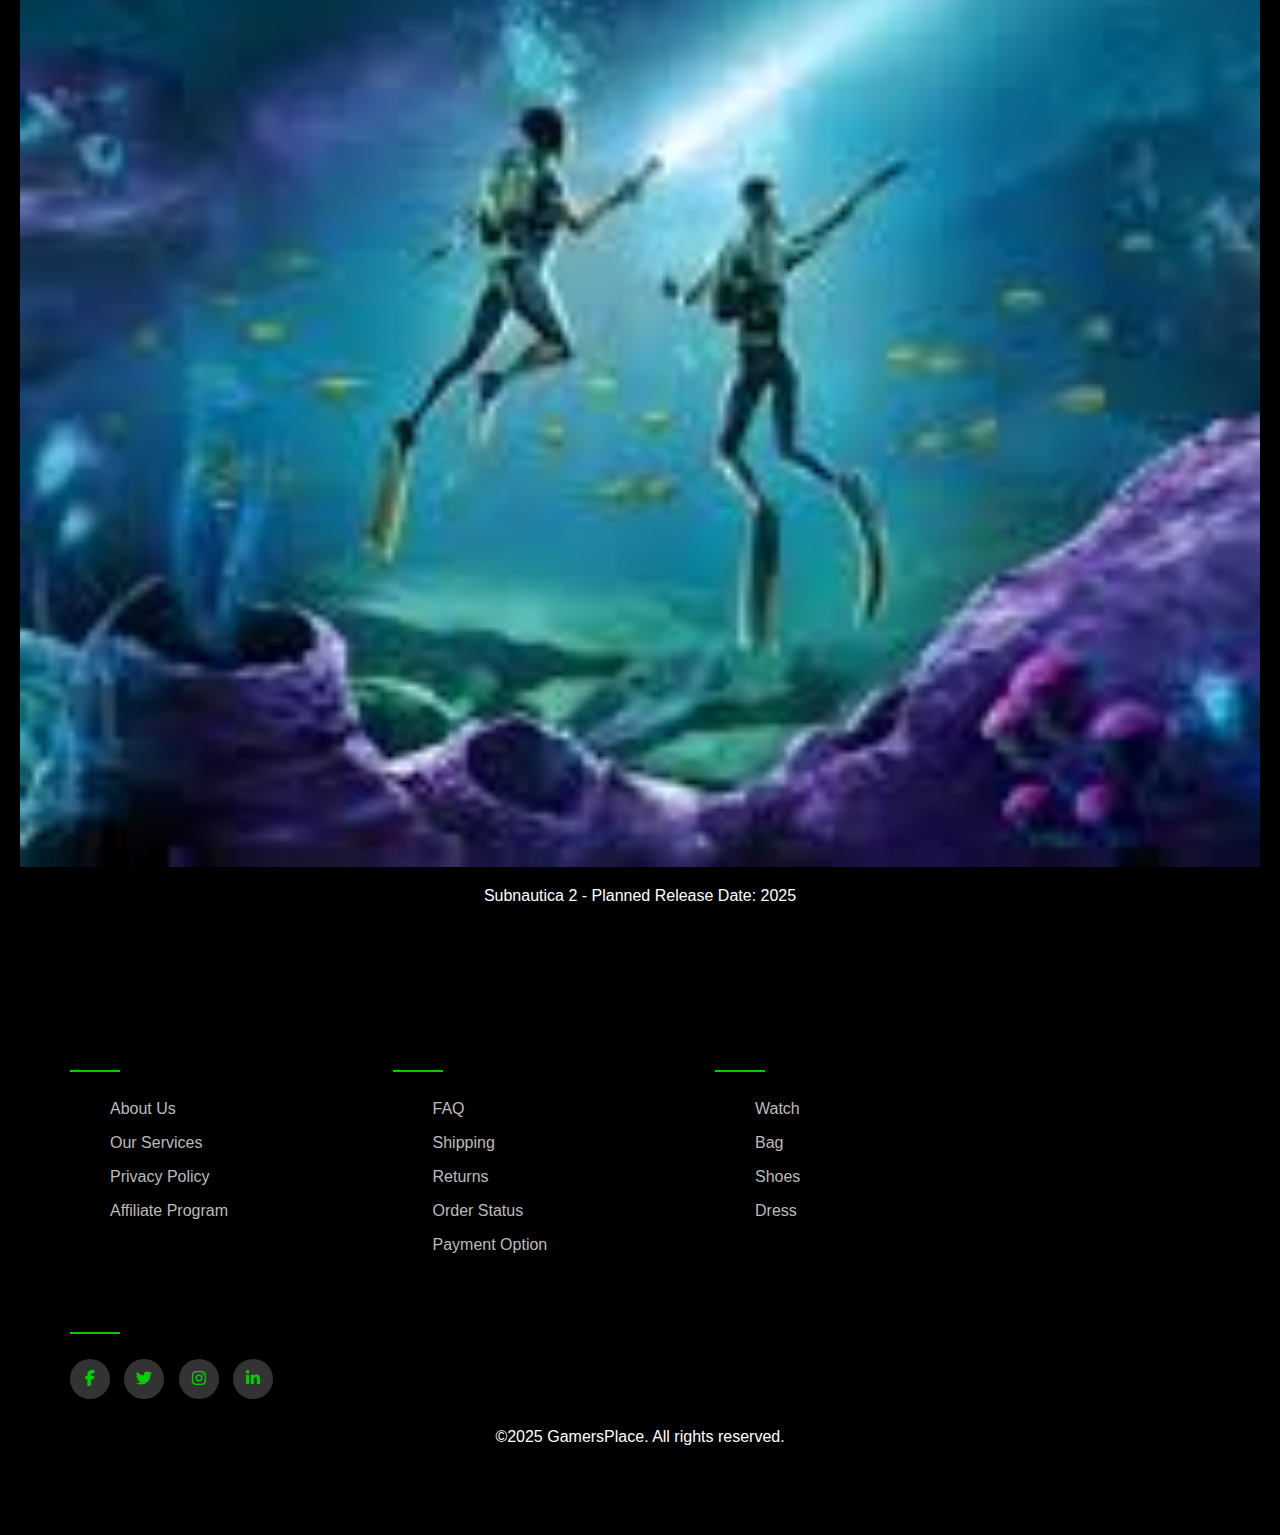
<file: upcoming.html>
<!DOCTYPE html>
<html lang="en">
<head>
    <meta charset="UTF-8">
    <meta name="viewport" content="width=device-width, initial-scale=1.0">
    <title>Upcoming Games - Gamers Place</title>
    <link rel="stylesheet" href="upcoming.css">
    <link rel="stylesheet" href="general.css">
    <link rel="stylesheet" type="text/css" href="https://cdnjs.cloudflare.com/ajax/libs/font-awesome/6.2.1/css/all.min.css">
</head>
<body>
    <!--header (nav bar)-->
    <header>
        <h1>Gamers Place</h1>
        <nav>
            <ul>
                <li><a href="index.html">Home</a></li>
                <li><a href="about.html">About</a></li>
                <li><a href="games.html">Games</a></li>
                <li><a href="upcoming.html">Upcoming Games</a></li>
                <li><a href="accessories.html">Accessories</a></li>
                <li><a href="faq.html">FAQ</a></li>
            </ul>
        </nav>
    </header>

    <main>
        <section class="upcoming">
            <h2>Upcoming Games</h2>
            <div class="flex-container">
                <div class="flex-item">
                    <img src="./images/ACShadows.jpeg" alt="Assassin's Creed Shadows">
                    <p>Assassin's Creed Shadows - Release Date: 20/03/2025</p>
                </div>
                <div class="flex-item">
                    <img src="./images/CivilixationVII.jpeg" alt="Sid Meier's Civilization VII">
                    <p>Sid Meier's Civilization VII - Release Date: 11/02/2025</p>
                </div>
                <div class="flex-item">
                    <img src="./images/SplitFiction.jpeg" alt="Split Fiction">
                    <p>Split Fiction - Release Date: 06/03/2025</p>
                </div>
                <div class="flex-item">
                    <img src="./images/DOOM.jpeg" alt="DOOM: The Dark Ages">
                    <p>DOOM: The Dark Ages - Release Date: 15/05/2025</p>
                </div>
                <div class="flex-item">
                    <img src="./images/SniperElite.jpeg" alt="Sniper Elite: Resistance">
                    <p>Sniper Elite: Resistance - Release Date: 30/01/2025</p>
                </div>
                <div class="flex-item">
                    <img src="./images/Sabnautica2.jpeg" alt="Subnautica 2">
                    <p>Subnautica 2 - Planned Release Date: 2025</p>
                </div>
            </div>
        </section>
    </main>

     <!--footer-->
     <footer class="footer">
        <div class="f-container">
            <div class="row">
                <div class="footer-col">
                    <h4>Company</h4>
                    <ul>
                        <li><a href="#">about us</a></li>
                        <li><a href="#">our services</a></li>
                        <li><a href="#">Privacy policy</a></li>
                        <li><a href="#">affiliate program</a></li>
                    </ul>
                </div>
                <div class="footer-col">
                    <h4>Get help</h4>
                    <ul>
                        <li><a href="#">FAQ</a></li>
                        <li><a href="#">shipping</a></li>
                        <li><a href="#">returns</a></li>
                        <li><a href="#">order status</a></li>
                        <li><a href="#">payment option</a></li>
                    </ul>
                </div>
                <div class="footer-col">
                    <h4>online shop</h4>
                    <ul>
                        <li><a href="#">watch</a></li>
                        <li><a href="#">bag</a></li>
                        <li><a href="#">shoes</a></li>
                        <li><a href="#">dress</a></li>
                    </ul>
                </div>
                <div class="footer-col">
                    <h4>follow us</h4>
                    <div class="social-links">
                        <a href="#"><i class="fab fa-facebook-f"></i></a>
                        <a href="#"><i class="fab fa-twitter"></i></a>
                        <a href="#"><i class="fab fa-instagram"></i></a>
                        <a href="#"><i class="fab fa-linkedin-in"></i></a>
                    </div>
                </div>
            </div>
        </div>
        <p>&copy;2025 GamersPlace. All rights reserved.
        </p>
    </footer>
</body>
</html>
</file>
<file: general.css>
/* General Styles */
body {
    font-family: Arial, sans-serif;
    margin: 0;
    padding: 0;
    background-color: black;
    color: white;
}

header {
    background-color: rgb(3, 205, 1);
    color: black;
    padding: 10px 0;
    text-align: center;
}

header h1 {
    margin: 0;
}

nav ul {
    list-style: none;
    padding: 0;
    margin: 0;
    display: flex;
    justify-content: center;
}

nav ul li {
    margin: 0 15px;
}

nav ul li a {
    color: black;
    text-decoration: none;
    font-weight: bold;
}

main {
    padding: 20px;
}

.intro, .updates {
    margin-bottom: 20px;
}

















.f-container{
	max-width: 1170px;
	margin:auto;
}

.row{
	display: flex;
	flex-wrap: wrap;
}

.footer-col ul{
	list-style: none;
}

.footer{
    line-height: 1.5;
	background-color: #000000;
    padding: 70px 0;
}

.footer-col{
   width: 25%;
   padding: 0 15px;
}

.footer-col h4{
	font-size: 18px;
	color: #000000;
	text-transform: capitalize;
	margin-bottom: 35px;
	font-weight: 500;
	position: relative;
}

.footer-col h4::before{
	content: '';
	position: absolute;
	left:0;
	bottom: -10px;
	background-color:rgb(3, 205, 1);
	height: 2px;
	box-sizing: border-box;
	width: 50px;
}

.footer-col ul li:not(:last-child){
	margin-bottom: 10px;
}

.footer-col ul li a{
	font-size: 16px;
	text-transform: capitalize;
	text-decoration: none;
	font-weight: 300;
	color: #bbbbbb;
	display: block;
	transition: all 0.3s ease;
}

.footer-col ul li a:hover{
	color: rgb(3, 205, 1);
	padding-left: 8px;
}

.footer-col .social-links a{
	display: inline-block;
	height: 40px;
	width: 40px;
	background-color: rgba(255,255,255,0.2);
	margin:0 10px 10px 0;
	text-align: center;
	line-height: 40px;
	border-radius: 50%;
	color: rgb(3, 205, 1);
	transition: all 0.5s ease;
}

.footer-col .social-links a:hover{
	color: rgb(0, 0, 0);
	background-color:rgb(3, 205, 1);
}

.footer p{
    text-align: center;
}

/*responsive*/
@media(max-width: 767px){
  .footer-col{
    width: 50%;
    margin-bottom: 30px;
}
}

@media(max-width: 574px){
  .footer-col{
    width: 100%;
}
}
</file>
<file: index.css>
.hero {
    display: flex;
    justify-content: center;
    align-items: center;
    text-align: center;
}
.hero img {
    justify-content: center;
    display: flex;
    width: fit-content;
}
.hero h1 {
    font-size: 48px;
    margin: 0;
}
.hero p {
    font-size: 24px;
}

.content {
    padding: 40px 20px;
}
.content h2 {
    text-align: center;
    margin-bottom: 40px;
}
.games, .news {
    display: flex;
    flex-wrap: wrap;
    justify-content: space-around;
}
.game, .news-item {
    background-color: #2a2a2a;
    margin: 20px;
    padding: 20px;
    border-radius: 10px;
    width: 300px;
}
.game img, .news-item img {
    width: 100%;
    border-radius: 10px;
}
.game h3, .news-item h3 {
    margin: 10px 0;
}
</file>
<file: about.css>
.about h1 , h3{
    text-align: center;
}

/* Table */
.about table {
    width: 100%;
    border-collapse: collapse;
    margin-top: 20px;
}

.about table, .about th, .about td {
    border: 1px solid rgb(3, 205, 1);
}

.about th, .about td {
    padding: 10px;
    text-align: left;
}
</file>
<file: accessories.css>
.accessories {
    margin-bottom: 20px;
}

.accessories h2 {
    text-align: center;
    color: rgb(3, 205, 1);
}

.grid-container {
    display: grid;
    grid-template-columns: repeat(auto-fit, minmax(200px, 1fr));
    gap: 20px;
    padding: 20px;
}

.grid-item {
    text-align: center;
    background-color: #333;
    padding: 15px;
    border-radius: 10px;
    transition: transform 0.3s ease;
    position: relative;
}

.grid-item img {
    width: 100%;
    height: auto;
    border-radius: 10px;
}

.grid-item p {
    margin: 10px 0;
    font-size: 1.2em;
}

.grid-item .price {
    display: none;
    position: absolute;
    bottom: 10px;
    left: 50%;
    transform: translateX(-50%);
    background-color: rgb(3, 205, 1);
    color: black;
    padding: 5px 10px;
    border-radius: 5px;
    font-weight: bold;
}

.grid-item:hover {
    transform: scale(1.05);
}

.grid-item:hover .price {
    display: block;
}
</file>
<file: styles.css>
/* =================== PRODUCT ITEM STYLES =================== */

.item {
  display: flex;
  align-items: center;
  border: 1px solid #ccc;
  border-radius: 8px;
  margin: 15px auto;
  padding: 10px;
  max-width: 900px;
  background-color: #fff;
  gap: 15px;
}

.item img {
  width: 150px;
  height: auto;
  border-radius: 6px;
  object-fit: contain;
}

.item .info {
  flex-grow: 1;
}

.item .price {
  font-weight: bold;
  color: #2d6a4f;
  margin: 5px 0;
}

.item button {
  background-color: #2196f3;
  color: white;
  padding: 8px 15px;
  border: none;
  border-radius: 5px;
  cursor: pointer;
}

.item button:hover {
  background-color: #1769aa;
}

/* =================== ORDER TABLE STYLES =================== */

#order-summary {
  margin-top: 40px;
  padding: 0 10px;
}

table {
  width: 100%;
  border-collapse: collapse;
  margin-bottom: 20px;
  background-color: black;
  border-radius: 8px;
  overflow: hidden;
}

thead {
  background-color: #4caf50;
  color: black;
}

th, td {
  padding: 12px;
  text-align: center;
  border-bottom: 1px solid #ddd;
}

tfoot td {
  font-weight: bold;
  background-color: #000;
}

button {
  padding: 10px 20px;
  background-color: ;
  color: white;
  border: none;
  border-radius: 5px;
  cursor: pointer;
}

button:hover {
  background-color: #1b5e20;
}

/* =================== CART PAGE =================== */

#checkoutForm input {
  width: 100%;
  padding: 8px;
  margin: 8px 0;
  border-radius: 5px;
  border: 1px solid #ccc;
}

#checkoutForm button {
  background-color: #black;
}

#confirmation {
  text-align: center;
  padding: 20px;
}

/* =================== RESPONSIVE =================== */

@media (max-width: 768px) {
  .item {
    flex-direction: column;
    align-items: center;
    text-align: center;
  }

  .item img {
    width: 90%;
    max-width: 300px;
  }

  table thead {
    display: none;
  }

  table, table tbody, table tr, table td {
    display: block;
    width: 100%;
  }

  table tr {
    margin-bottom: 15px;
    border: 1px solid #ccc;
    border-radius: 8px;
    padding: 10px;
    background-color: #fff;
  }

  table td {
    text-align: right;
    position: relative;
    padding-left: 50%;
  }

  table td::before {
    content: attr(data-label);
    position: absolute;
    left: 10px;
    top: 12px;
    font-weight: bold;
    text-align: left;
  }

  #order-summary button {
    width: 100%;
  }
}
</file>
<file: faq.css>
.faq {
    margin-bottom: 40px;
}

.faq h2 {
    text-align: center;
    color: rgb(3, 205, 1);
}

.faq-item {
    background-color: #333;
    padding: 15px;
    border-radius: 10px;
    margin-bottom: 15px;
}

.faq-item h3 {
    color: rgb(3, 205, 1);
    margin-top: 0;
}

.faq-item p {
    margin-bottom: 0;
}

/* Query Form Section */
.query-form {
    background-color: #333;
    padding: 20px;
    border-radius: 10px;
}

.query-form h2 {
    text-align: center;
    color: rgb(3, 205, 1);
    margin-top: 0;
}

.query-form form {
    display: flex;
    flex-direction: column;
    gap: 10px;
}

.query-form label {
    font-weight: bold;
}

.query-form input, .query-form textarea {
    padding: 10px;
    border: 1px solid rgb(3, 205, 1);
    background-color: black;
    color: white;
    border-radius: 5px;
}

.query-form button {
    background-color: rgb(3, 205, 1);
    color: black;
    padding: 10px;
    border: none;
    border-radius: 5px;
    cursor: pointer;
    font-weight: bold;
}

.query-form button:hover {
    background-color: #02a001;
}
</file>
<file: games.css>
.games h2{
    text-align: center;
}
.game-list {
    display: flex;
    flex-wrap: wrap;
    gap: 20px;
}

.game-item {
    text-align: center;
    flex: 1 1 200px;
}

.game-item img {
    width: 100%;
    height: auto;
}
</file>
<file: queries.css>
/* Add to existing CSS */
.queries form {
    display: flex;
    flex-direction: column;
    gap: 10px;
}

.queries label {
    font-weight: bold;
}

.queries input, .queries textarea {
    padding: 10px;
    border: 1px solid rgb(3, 205, 1);
    background-color: black;
    color: white;
}

.queries button {
    background-color: rgb(3, 205, 1);
    color: black;
    padding: 10px;
    border: none;
    cursor: pointer;
}
</file>
<file: upcoming.css>
.upcoming h2{
    text-align: center;
}

.flex-container {
    display: flex;
    flex-wrap: wrap;
    gap: 20px;
}

.flex-item {
    text-align: center;
    flex: 1 1 200px;
}

.flex-item img {
    width: 100%;
    height: auto;
}
</file>
